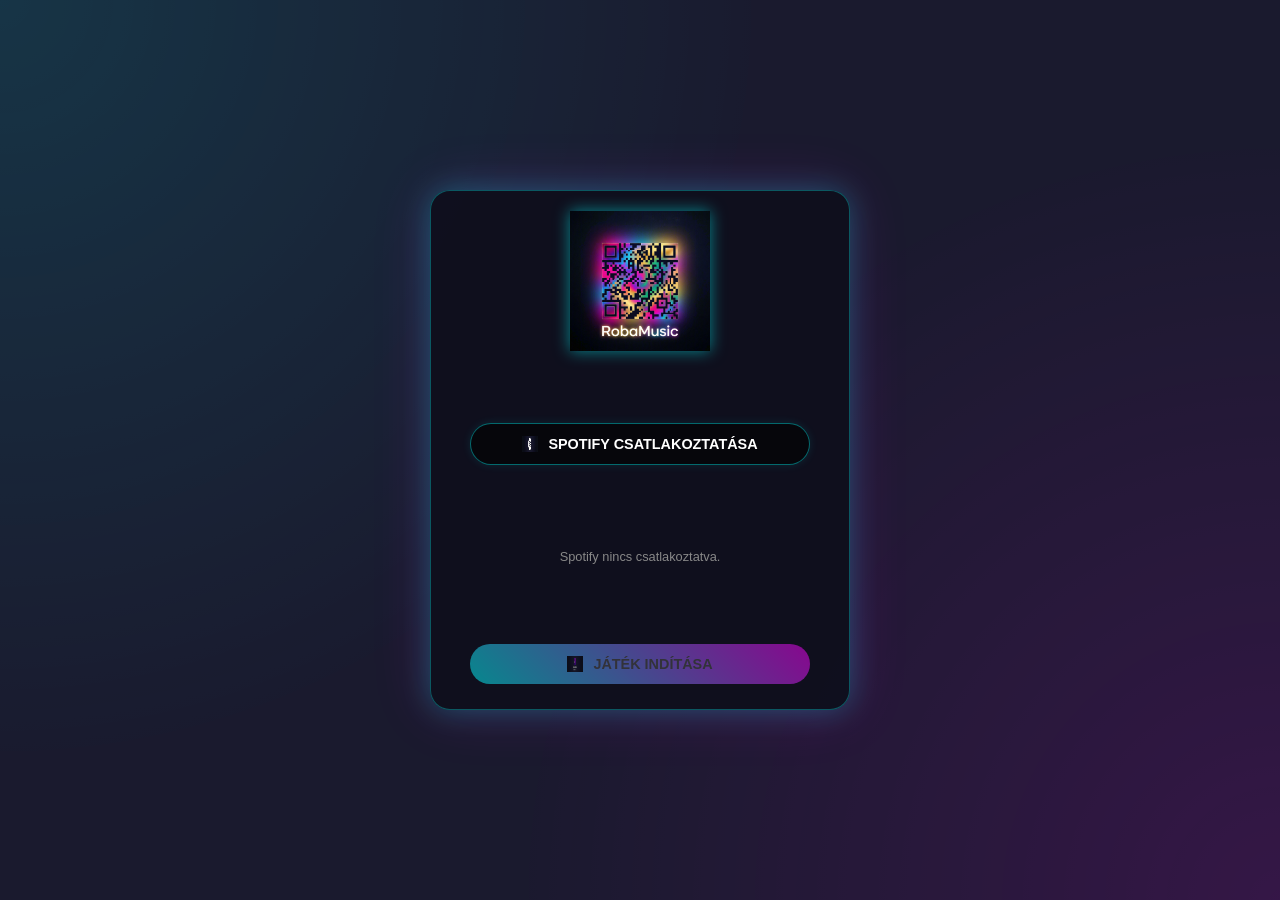
<file: index.html>
<!DOCTYPE html>
<html lang="hu">
<head>
    <meta charset="UTF-8">
    <meta name="viewport" content="width=device-width, initial-scale=1.0">
    <title>RobaMusic</title>
    <!-- v=2.0 kényszeríti a stíluslap teljes frissítését a cache-ből -->
    <link rel="stylesheet" href="style.css?v=2.0">
    <link rel="icon" type="image/png" href="./assets/favicon.png">
</head>
<body>

     <div class="game-container" id="splashScreen">
        <div class="logo">
            <!-- Az inline style garantálja, hogy a kép soha nem nőhet 250px fölé -->
            <img src="./assets/roba_music_logo.png?v=2.0" alt="RobaMusic Logo" style="width: 250px; max-width: 80%; height: auto;">
        </div>
        <button class="spotify-connect-button" id="spotifyConnectBtn">
            <img src="./assets/spotify_icon.png" alt="Spotify Icon"> SPOTIFY CSATLAKOZTATÁSA
        </button>
        <p class="spotify-status" id="appStatus">Spotify nincs csatlakoztatva.</p>
        <button class="start-game-button" id="startGameBtn" disabled>
            <img src="./assets/play_icon.png" alt="Play Icon"> JÁTÉK INDÍTÁSA
        </button>
     </div>

     <!-- SETTINGS SCREEN (NOW ACTS AS MAIN MENU) -->
     <div class="game-container hidden" id="settingsScreen">
        <div class="logo">
            <img src="./assets/roba_music_logo.png?v=2.0" alt="RobaMusic Logo" style="width: 250px; max-width: 80%; height: auto;">
        </div>
        <h2 class="screen-title">Főmenü & Beállítások</h2>

         <div class="scrollable-content">
             <!-- Zenehallgatás időtartama -->
             <h3 class="setting-category">Zenehallgatás időtartama</h3>
             <button class="setting-option-button selected" data-setting="listeningTime" data-value="45">45 mp</button>
             <button class="setting-option-button" data-setting="listeningTime" data-value="90">90 mp</button>
             <button class="setting-option-button" data-setting="listeningTime" data-value="full">Teljes dal</button>

             <!-- Zenestílus kiválasztása -->
             <h3 class="setting-category">Zenestílus kiválasztása</h3>
             <button class="setting-option-button selected" data-setting="musicStyle" data-value="ALL">ÖSSZES KATEGÓRIA</button>
             <button class="setting-option-button" data-setting="musicStyle" data-value="POP">POP</button>
             <button class="setting-option-button" data-setting="musicStyle" data-value="NEW">BILLBOARD</button>
             <button class="setting-option-button" data-setting="musicStyle" data-value="ROCK">ROCK</button>
             
             <!-- Magyar Rock Kategóriák -->
             <button class="setting-option-button" data-setting="musicStyle" data-value="HU_ROCK_PRE_2000">MAGYAR ROCK (2000-IG)</button>
             <button class="setting-option-button" data-setting="musicStyle" data-value="HU_ROCK_POST_2000">MAGYAR ROCK (2001-TŐL)</button>
             <button class="setting-option-button" data-setting="musicStyle" data-value="INT_HARD_ROCK">NEMZETKÖZI HARD ROCK</button>
             
             <!-- Soundtrack és Musical kategóriák -->
             <button class="setting-option-button" data-setting="musicStyle" data-value="SOUNDTRACK_PRE_2000">SOUNDTRACK (2000-IG)</button>
             <button class="setting-option-button" data-setting="musicStyle" data-value="SOUNDTRACK_POST_2000">SOUNDTRACK (2000-TŐL)</button>
             <button class="setting-option-button" data-setting="musicStyle" data-value="LILI_LUCA_LENA">LILI-LUCA-LÉNA (2015-TŐL)</button>
             
             <button class="setting-option-button" data-setting="musicStyle" data-value="INT_POP_DISCO">NEMZETKÖZI POP-DISCO</button>
             <button class="setting-option-button" data-setting="musicStyle" data-value="HU_POP_DISCO_PRE_1990">MAGYAR POP-DISCO (1990-IG)</button>
             <button class="setting-option-button" data-setting="musicStyle" data-value="HU_TANCDALFESZTIVAL">TÁNCDALFESZTIVÁL</button>
             <button class="setting-option-button" data-setting="musicStyle" data-value="HU_MUSICAL">MAGYAR MUSICAL</button>
             <button class="setting-option-button" data-setting="musicStyle" data-value="INT_MUSICAL">NEMZETKÖZI MUSICAL</button>
             
             <button class="setting-option-button" data-setting="musicStyle" data-value="XMAS">KARÁCSONYI</button>
             <button class="setting-option-button" data-setting="musicStyle" data-value="AMB">AMBIENT</button>
             <button class="setting-option-button" data-setting="musicStyle" data-value="INS">INSTRUMENTÁLIS</button>
             <button class="setting-option-button" data-setting="musicStyle" data-value="KID">GYEREKDALOK</button>
         </div>

         <button class="start-game-button" id="startPhoneGameBtn">Játék kezdése</button>
         <button class="menu-button" id="resultsBtn" style="margin-top: 5px; width: 90%;">Eredmények megtekintése</button>
     </div>
     <!-- END SETTINGS SCREEN -->

     <!-- GAME SCREEN -->
     <div class="game-container hidden" id="gameScreen">
        <div class="logo">
            <img src="./assets/roba_music_logo.png?v=2.0" alt="RobaMusic Logo" style="width: 250px; max-width: 80%; height: auto;">
        </div>
                          
        <h2 class="screen-title">Találd ki a dalt!</h2>

        <!-- Play/Pause gombok az SDK-val való vezérléshez -->
        <button class="game-control-button" id="playMusicGameBtn">
            <img src="./assets/play_icon.png" alt="Play Icon"> Zene lejátszása
        </button>
        <button class="game-control-button" id="pauseMusicGameBtn" disabled>
            <img src="./assets/pause_icon.png" alt="Pause Icon"> Zene szüneteltetése
        </button>
                          
        <!-- Ez a placeholder div a lejátszó "eszköz" statuszát mutatja -->
        <div id="playerDeviceStatus" class="player-device-status">Spotify lejátszó betöltése...</div>
        <p class="spotify-note" id="playbackStatusMessage">Kattintson a lejátszás gombra a zene indításához.</p>
         
        <!-- Játék vezérlők -->
        <div class="game-controls">
            <label for="remainingTimeSlider" class="year-label">Hallgatási idő:</label>
            <input type="range" id="remainingTimeSlider" min="0" max="100" value="100" disabled>
            <p id="timeRemainingText">00:45</p>

             <button class="action-button" id="stopMusicBtn">Zene leállítása és válasz</button>
        </div>

        <!-- Helyes válasz és önbevallás panel (kezdetben rejtett) -->
        <div class="answer-reveal-panel hidden" id="answerRevealPanel">
            <h3>Helyes megfejtés:</h3>
            <p>Előadó: <span class="revealed-value" id="revealedArtistText"></span></p>
            <p>Dal címe: <span class="revealed-value" id="revealedTitleText"></span></p>
            <p>Megjelenési év: <span class="revealed-value" id="revealedYearText"></span></p>

             <h3>Kérjük, értékeld a tipped!</h3>
            <div class="self-assessment-group">
                <label>
                    <input type="checkbox" id="hitTitle"> Eltaláltam a dal címét (1 pont)
                </label>
                <label>
                    <input type="checkbox" id="hitArtist"> Eltaláltam az előadót (1 pont)
                </label>
                <label>
                    <input type="checkbox" id="hitYear"> Eltaláltam a megjelenési évet (1 pont)
                </label>
            </div>
            <button class="action-button" id="recordScoreAndNextBtn">Pontszám rögzítése és következő dal</button>
            <button class="back-to-main-menu-button" id="recordScoreAndFinishBtn">Pontszám rögzítése és Játék vége</button>
        </div>
                  
        <button class="back-to-main-menu-button" id="backToMainMenuFromGame">Vissza a Beállításokhoz</button>
     </div>
     <!-- END GAME SCREEN -->

     <!-- RESULTS SCREEN -->
     <div class="game-container hidden" id="resultsScreen">
        <div class="logo">
            <img src="./assets/roba_music_logo.png?v=2.0" alt="RobaMusic Logo" style="width: 250px; max-width: 80%; height: auto;">
        </div>
        <h2 class="screen-title results-congrats">Gratulálunk!!!</h2>

         <div class="results-display">
            <h3 class="results-label">Eredmények</h3>
            <p class="current-score" id="currentScore">0</p>
            <p class="best-score-label">Legjobb eredmény</p>
            <p class="best-score" id="bestScore">0</p>
         </div>

         <button class="back-to-main-menu-button" id="backToMainMenuFromResults">Vissza a Beállításokhoz</button>
     </div>
     <!-- END RESULTS SCREEN -->

     <script src="script.js?v=1.8"></script>
     <script src="https://sdk.scdn.co/spotify-player.js"></script>

</body>
</html>
</file>
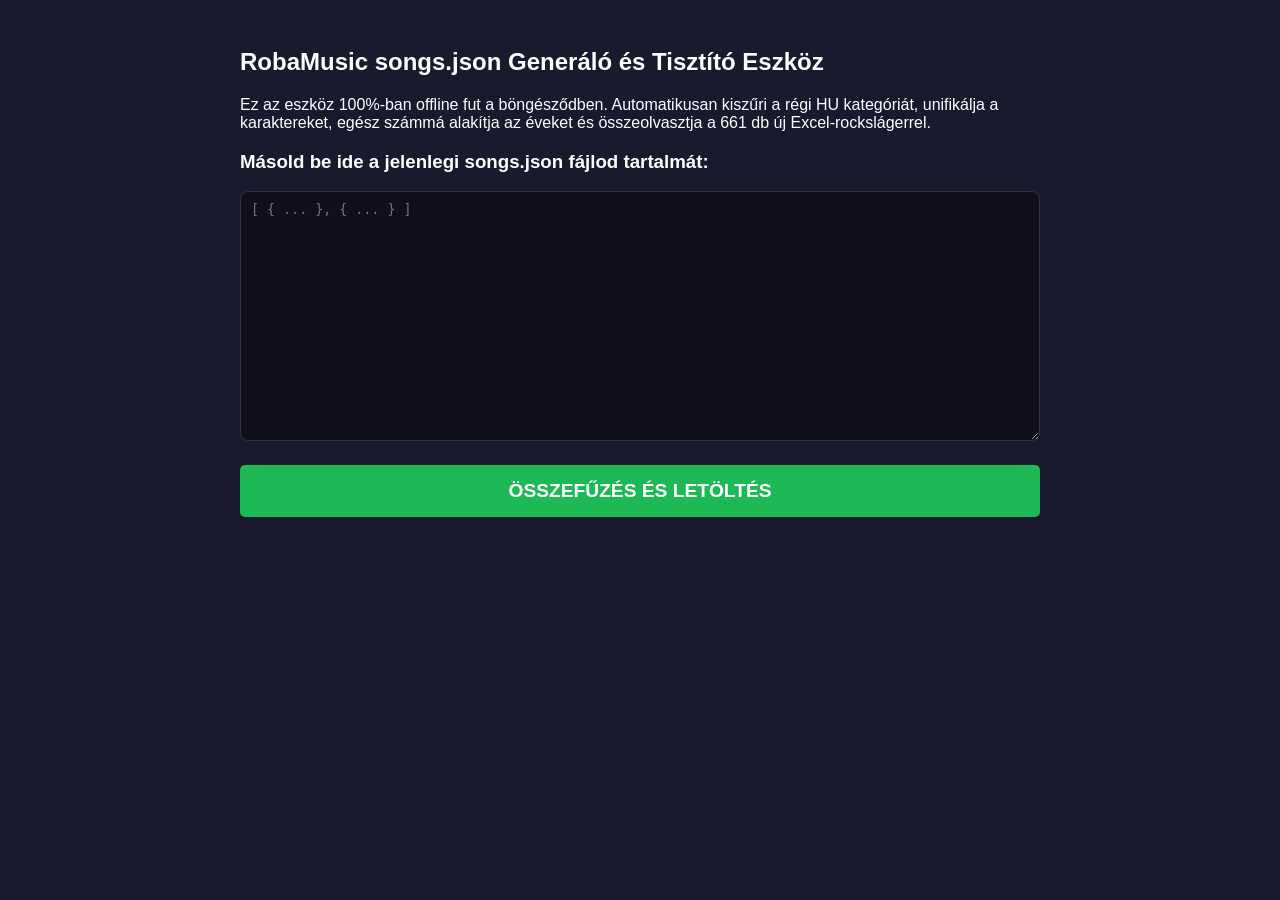
<file: merger.html>
<!DOCTYPE html>
<html lang="hu">
<head>
    <meta charset="UTF-8">
    <title>RobaMusic Adatbázis Összefűző</title>
    <style>
        body { font-family: sans-serif; background: #1a1a2e; color: #fff; padding: 20px; text-align: center; }
        .container { max-width: 800px; margin: 0 auto; text-align: left; }
        textarea { width: 100%; height: 250px; background: #0f0f1d; color: #00ff66; border: 1px solid #333; font-family: monospace; border-radius: 8px; padding: 10px; box-sizing: border-box; }
        button { background: #1DB954; color: white; padding: 15px 30px; border: none; border-radius: 5px; font-weight: bold; cursor: pointer; font-size: 1.2em; margin: 20px auto; display: block; width: 100%; }
        button:hover { background: #1ed760; }
        .status { padding: 10px; border-radius: 5px; background: #222; margin-top: 15px; font-weight: bold; color: #00ff66; text-align: center; }
    </style>
</head>
<body>
    <div class="container">
        <h2>RobaMusic songs.json Generáló és Tisztító Eszköz</h2>
        <p>Ez az eszköz 100%-ban offline fut a böngésződben. Automatikusan kiszűri a régi HU kategóriát, unifikálja a karaktereket, egész számmá alakítja az éveket és összeolvasztja a 661 db új Excel-rockslágerrel.</p>
        
        <div class="box">
            <h3>Másold be ide a jelenlegi songs.json fájlod tartalmát:</h3>
            <textarea id="currentJson" placeholder="[ { ... }, { ... } ]"></textarea>
        </div>
        
        <button onclick="mergeData()">ÖSSZEFŰZÉS ÉS LETÖLTÉS</button>
        <div id="statusBox" class="status" style="display:none;"></div>
    </div>

    <script>
        // BEÁGYAZOTT EXCEL ADATOK MINIFIKÁLVA (661 DAL)
        const mr2000ig = [
          ["Piramis","Szállj fel magasra",1977,"4y69R7TzC6Y0kS0pWfAenW","klasszikus; ballada; legendás"],
          ["P. Mobil","Kétforintos dal",1980,"3K8y6X9t7r4WvXz8FzFzFz","hard rock; himnusz; gitár"],
          ["Pokolgép","Pokoli színjáték",1987,"5z3GfWqR4Oq9gE9NdfvS3g","heavy metal; klasszikus; zúzós"],
          ["Ossian","Acélszív",1988,"2x9Yt7r4WvXz8FzFzFzFzF","heavy metal; himnusz; dallamos"],
          ["Akela","Farkastörvények",1993,"6T8y6X9t7r4WvXz8FzFzFz","thrash metal; agresszív; kultikus"],
          ["Dinamit","Tinédzser dal",1980,"1y69R7TzC6Y0kS0pWfAenW","hard rock; retro; klasszikus"],
          ["Edda Művek","A kör",1985,"3z3GfWqR4Oq9gE9NdfvS3g","rock; sláger; himnusz"],
          ["Lord","Vándor",1988,"4x9Yt7r4WvXz8FzFzFzFzF","hard rock; dallamos; ballada"],
          ["Beatrice","Nyolc óra munka",1991,"7T8y6X9t7r4WvXz8FzFzFz","punk rock; bulis; klasszikus"],
          ["Moby Dick","Keresztes vitéz",1990,"2K8y6X9t7r4WvXz8FzFzFz","thrash metal; riff; zúzós"],
          ["Sing Sing","Halál a májra",1990,"3y69R7TzC6Y0kS0pWfAenW","hard rock; bulis; himnusz"],
          ["Omen","Pokoli évek",1991,"4z3GfWqR4Oq9gE9NdfvS3g","heavy metal; sötét; klasszikus"],
          ["P. Box","A zöld, a bíbor és a fekete",1982,"5x9Yt7r4WvXz8FzFzFzFzF","hard rock; ballada; kultikus"],
          ["Hobo Blues Band","Kőbánya blues",1980,"8T8y6X9t7r4WvXz8FzFzFz","blues rock; klasszikus; szövegcentrikus"],
          ["Korál","Homok a szélben",1981,"3K8y6X9t7r4WvXz8FzFzFz","dallamos rock; ballada; billentyűsök"],
          ["Edda Művek","Kölyköd voltam",1980,"5vD3OqXGzYvXz8FzFzFzFF","klasszikus; rock; generációs"],
          ["Piramis","Kóbor angyal",1978,"1y69R7TzC6Y0kS0pWfAenW","hard rock; klasszikus; dögös"],
          ["P. Mobil","Menj tovább",1979,"3K8y6X9t7r4WvXz8FzFzFz","hard rock; pörgős; klasszikus"],
          ["Pokolgép","Gép-induló",1986,"2x9Yt7r4WvXz8FzFzFzFzF","heavy metal; himnusz; zúzós"],
          ["Ossian","Söpredék",1989,"6T8y6X9t7r4WvXz8FzFzFz","heavy metal; lázadó; gyors"],
          ["Karthago","Requiem",1981,"4y69R7TzC6Y0kS0pWfAenW","klasszikus; ballada; legendás"],
          ["Bikini","Közeli helyeken",1989,"3z3GfWqR4Oq9gE9NdfvS3g","rock; sláger; elgondolkodtató"],
          ["Lord","Itthon vagyok",1989,"4x9Yt7r4WvXz8FzFzFzFzF","hard rock; hazaszeretet; dallamos"],
          ["Beatrice","Azok a boldog szép napok",1988,"7T8y6X9t7r4WvXz8FzFzFz","punk rock; nosztalgikus; bulis"],
          ["Akela","Meg kő dögleni",1992,"2K8y6X9t7r4WvXz8FzFzFz","thrash metal; agresszív; nyers"],
          ["Sing Sing","Valami más",1991,"3y69R7TzC6Y0kS0pWfAenW","hard rock; bulis; pörgős"],
          ["Moby Dick","Ugass kutya!",1990,"4z3GfWqR4Oq9gE9NdfvS3g","thrash metal; politikai; zúzós"],
          ["Omen","Vámpír vágy",1991,"5x9Yt7r4WvXz8FzFzFzFzF","heavy metal; sötét; riff"],
          ["Dinamit","Neked adnám a világot",1980,"8T8y6X9t7r4WvXz8FzFzFz","hard rock; ballada; dallamos"],
          ["P. Box","Vágtass velem",1981,"3K8y6X9t7r4WvXz8FzFzFz","hard rock; pörgős; klasszikus"],
          ["Korál","Maradj velem",1980,"5GvD3OqXGzYvXz8FzFzFzF","rock; ballada; billentyűsök"],
          ["Hobo Blues Band","3:20-as blues",1980,"2t9Yt7r4WvXz8FzFzFzFzF","blues rock; klasszikus; utazás"],
          ["Edda Művek","Elhagyom a várost",1980,"6y69R7TzC6Y0kS0pWfAenW","klasszikus; rock; ikonikus"],
          ["Piramis","Ajándék",1978,"1z3GfWqR4Oq9gE9NdfvS3g","hard rock; lírai; ballada"],
          ["P. Mobil","Miskolc",1980,"4T8y6X9t7r4WvXz8FzFzFz","hard rock; himnusz; lokálpatrióta"],
          ["Pokolgép","Mindhalálig rock and roll",1986,"3vD3OqXGzYvXz8FzFzFzFF","heavy metal; himnusz; pörgős"],
          ["Ossian","Ítéletnap",1991,"5x9Yt7r4WvXz8FzFzFzFzF","heavy metal; sötét; zúzós"],
          ["Bikini","Mielőtt elmegyek",1983,"7y69R7TzC6Y0kS0pWfAenW","rock; új hullám; klasszikus"],
          ["Karthago","Apáink útján",1981,"2z3GfWqR4Oq9gE9NdfvS3g","hard rock; dallamos; generációs"],
          ["Lord","Szóljon a rock",1985,"3T8y6X9t7r4WvXz8FzFzFz","hard rock; himnusz; pörgős"],
          ["Beatrice","Jerikó",1979,"4x9Yt7r4WvXz8FzFzFzFzF","punk rock; lázadó; kultikus"],
          ["Akela","A fenevad",1993,"5T8y6X9t7r4WvXz8FzFzFz","thrash metal; agresszív; farkas"],
          ["Sing Sing","Nehéz lehet hősnek lenni",1993,"6x9Yt7r4WvXz8FzFzFzFzF","hard rock; dallamos; ballada"],
          ["Moby Dick","Gazember",1991,"7z3GfWqR4Oq9gE9NdfvS3g","thrash metal; gyors; lázadó"],
          ["Omen","Fagyott világ",1993,"8y69R7TzC6Y0kS0pWfAenW","heavy metal; elgondolkodtató; ballada"],
          ["Dinamit","Mi ez a hang?",1979,"769998f8A0zWvXz8FzFzFz","hard rock; dögös; riff"],
          ["P. Box","Halál katonája",1983,"2GvD3OqXGzYvXz8FzFzFzF","hard rock; heavy metal; sötét"],
          ["Korál","Amit nem mondhattam el",1980,"3t9Yt7r4WvXz8FzFzFzFzF","rock; ballada; érzelmes"],
          ["Hobo Blues Band","Mesél az erdő",1984,"5Y798p9C2Hk06P1e6K6X35","blues rock; szatirikus; szövegcentrikus"],
          ["Republic","Repül a bálna",1990,"64b7C071f0gT6fWqR4Oq9g","folk rock; bulis; sláger"],
          ["Sex Action","Ahová lépsz",1990,"49998f8A0zWvXz8FzFzFzF","dirty rock; dögös; lázadó"],
          ["Sziámi","Apokalipszis",1989,"2T8y6X9t7r4WvXz8FzFzFz","underground; alter rock; sötét"],
          ["Aurora","Előre kurvák, gengszterek",1992,"6vD3OqXGzYvXz8FzFzFzFF","punk rock; gyors; politikai"],
          ["V'Moto-Rock","Várj, míg felkel majd a nap",1982,"60rGfWqR4Oq9gE9NdfvS3g","dallamos rock; ballada; klasszikus"],
          ["Tunyogi Rock Band","A tegnap itt hagyott",1997,"08gT6fWqR4Oq9gE9NdfvS3g","hard rock; ballada; érzelmes"],
          ["Omega","Gyöngyhajú lány",1969,"2S01f0gT6fWqR4Oq9gE9Nd","progresszív; klasszikus; világhírű"],
          ["Locomotiv GT","Ezüst nyár",1972,"3K8y6X9t7r4WvXz8FzFzFz","klasszikus rock; billentyűsök; pörgős"],
          ["East","Szélvihar",1981,"4y69R7TzC6Y0kS0pWfAenW","progresszív rock; gitár; dallamos"],
          ["Prognózis","Tele van a város szerelemmel",1984,"1z3GfWqR4Oq9gE9NdfvS3g","new wave; rock; sláger"],
          ["Varga Miklós","Európa",1984,"5vD3OqXGzYvXz8FzFzFzFF","himnusz; drámai; klasszikus"],
          ["Beatrice","Nagyvárosi farkas",1981,"6T8y6X9t7r4WvXz8FzFzFz","punk rock; lázadó; kultikus"],
          ["Pokolgép","A jel",1986,"2x9Yt7r4WvXz8FzFzFzFzF","heavy metal; pörgős; riff"],
          ["Ossian","A magam útját járom",1990,"7y69R7TzC6Y0kS0pWfAenW","heavy metal; dallamos; himnusz"],
          ["P. Mobil","Utolsó cigaretta",1984,"3vD3OqXGzYvXz8FzFzFzFF","hard rock; dögös; gitár"],
          ["Piramis","Ha volna két életem",1979,"4x9Yt7r4WvXz8FzFzFzFzF","hard rock; lírai; ballada"],
          ["Edda Művek","Ünnep",1985,"5T8y6X9t7r4WvXz8FzFzFz","rock; ballada; érzelmes"],
          ["Bikini","Lusta nap",1987,"6x9Yt7r4WvXz8FzFzFzFzF","rock; bulis; klasszikus"],
          ["Lord","Egyedül",1989,"7z3GfWqR4Oq9gE9NdfvS3g","hard rock; dallamos; ballada"],
          ["Karthago","Lépd át a múltat",1981,"8y69R7TzC6Y0kS0pWfAenW","hard rock; dallamos; pörgős"],
          ["Omen","Kurva vagy angyal",1992,"769998f8A0zWvXz8FzFzFz","heavy metal; dögös; riff"],
          ["Moby Dick","Körhinta",1992,"2GvD3OqXGzYvXz8FzFzFzF","thrash metal; elgondolkodtató; sötét"],
          ["Akela","Döntsd el",1994,"3t9Yt7r4WvXz8FzFzFzFzF","thrash metal; agresszív; gyors"],
          ["Sing Sing","Sírni csak a győztesnek szabad",1991,"5Y798p9C2Hk06P1e6K6X35","hard rock; ballada; himnusz"],
          ["Sex Action","Szex action",1990,"64b7C071f0gT6fWqR4Oq9g","dirty rock; dögös; bulis"],
          ["Aurora","Viszlát!",1989,"49998f8A0zWvXz8FzFzFzF","punk rock; pörgős; klasszikus"],
          ["P. Box","Soha nem elég",1983,"2T8y6X9t7r4WvXz8FzFzFz","hard rock; heavy metal; pörgős"],
          ["Korál","Hazafelé",1975,"6vD3OqXGzYvXz8FzFzFzFF","dallamos rock; ballada; akusztikus"],
          ["Hobo Blues Band","Ki vagyok én?",1981,"60rGfWqR4Oq9gE9NdfvS3g","blues rock; elgondolkodtató; dögös"],
          ["Dinamit","Kulcs",1981,"08gT6fWqR4Oq9gE9NdfvS3g","hard rock; pörgős; gitár"],
          ["Sámán","Sámán",1989,"1y69R7TzC6Y0kS0pWfAenW","heavy metal; kultikus; sötét"],
          ["Stress","Megszállott",1991,"3K8y6X9t7r4WvXz8FzFzFz","heavy metal; retro; pörgős"],
          ["Pokolgép","Éjféli királynő",1989,"2x9Yt7r4WvXz8FzFzFzFzF","heavy metal; dallamos; ballada"],
          ["Ossian","Éjféli lány",1990,"6T8y6X9t7r4WvXz8FzFzFz","heavy metal; lírai; ballada"],
          ["P. Mobil","Rocktóber",1984,"4y69R7TzC6Y0kS0pWfAenW","hard rock; himnusz; pörgős"],
          ["Piramis","Becsület",1977,"3z3GfWqR4Oq9gE9NdfvS3g","hard rock; klasszikus; dögös"],
          ["Edda Művek","Éjjel érkezem",1986,"4x9Yt7r4WvXz8FzFzFzFzF","rock; dallamos; ballada"],
          ["Bikini","Adj helyet magad mellett",1987,"7T8y6X9t7r4WvXz8FzFzFz","rock; klasszikus; sláger"],
          ["Lord","Kisfiú",1985,"2K8y6X9t7r4WvXz8FzFzFz","hard rock; érzelmes; ballada"],
          ["Karthago","Keleti éj",1983,"3y69R7TzC6Y0kS0pWfAenW","hard rock; dallamos; atmoszférikus"],
          ["Omen","Könnyű szívvel",1991,"4z3GfWqR4Oq9gE9NdfvS3g","heavy metal; ballada; érzelmes"],
          ["Moby Dick","Ilyen ez a század",1994,"5x9Yt7r4WvXz8FzFzFzFzF","thrash metal; dühös; zúzós"],
          ["Sing Sing","Bűn az élet",1994,"8T8y6X9t7r4WvXz8FzFzFz","hard rock; dögös; pörgős"],
          ["Sex Action","Jöhet bármi",1991,"3K8y6X9t7r4WvXz8FzFzFz","dirty rock; dögös; ballada"],
          ["Aurora","Kifutó",1992,"5GvD3OqXGzYvXz8FzFzFzF","punk rock; pörgős; dallamos"],
          ["Omega","Ezüst eső",1978,"2t9Yt7r4WvXz8FzFzFzFzF","progresszív; klasszikus; atmoszférikus"],
          ["Edda Művek","Tetovált lány",1980,"2vD3OqXGzYvXz8FzFzFzFF","klasszikus; rock; érzelmes"],
          ["Locomotiv GT","Ringasd el magad",1973,"1y69R7TzC6Y0kS0pWfAenW","klasszikus rock; billentyűsök; bulis"],
          ["Omega","Tízezer lépés",1969,"3K8y6X9t7r4WvXz8FzFzFz","progresszív; klasszikus; gitár"],
          ["Skorpió","Így szólt hozzám a dédnapám",1974,"2x9Yt7r4WvXz8FzFzFzFzF","hard rock; klasszikus; pörgős"],
          ["P. Mobil","Örökmozgó lettem",1981,"6T8y6X9t7r4WvXz8FzFzFz","hard rock; pörgős; himnusz"],
          ["Pokolgép","A háború gyermeke",1986,"4y69R7TzC6Y0kS0pWfAenW","heavy metal; drámai; klasszikus"],
          ["Ossian","A rock katonái",1990,"3z3GfWqR4Oq9gE9NdfvS3g","heavy metal; himnusz; pörgős"],
          ["Piramis","Mondd, miért?",1977,"4x9Yt7r4WvXz8FzFzFzFzF","hard rock; ballada; lírai"],
          ["Lord","Házam az éjszaka",1990,"7T8y6X9t7r4WvXz8FzFzFz","hard rock; dallamos; dögös"],
          ["Karthago","Senki lánya",1981,"2K8y6X9t7r4WvXz8FzFzFz","hard rock; pörgős; klasszikus"],
          ["Bikini","Fagyi",1987,"3y69R7TzC6Y0kS0pWfAenW","rock; sláger; bulis"],
          ["Beatrice","Minek él az olyan",1991,"4z3GfWqR4Oq9gE9NdfvS3g","punk rock; szatirikus; pörgős"],
          ["Hobo Blues Band","Kopaszkutya",1981,"5x9Yt7r4WvXz8FzFzFzFzF","blues rock; kultikus; filmzene"],
          ["Moby Dick","Prometheus",1990,"8T8y6X9t7r4WvXz8FzFzFz","thrash metal; riff; zúzós"],
          ["Akela","Karcolatok",1993,"3K8y6X9t7r4WvXz8FzFzFz","thrash metal; dühös; nyers"],
          ["Omen","Padlón vagyok",1992,"5GvD3OqXGzYvXz8FzFzFzF","heavy metal; pörgős; dögös"],
          ["Sing Sing","Életfogytig Rock 'n' Roll",1990,"2t9Yt7r4WvXz8FzFzFzFzF","hard rock; bulis; himnusz"],
          ["Dinamit","Dinamit a vérem",1980,"6y69R7TzC6Y0kS0pWfAenW","hard rock; klasszikus; pörgős"],
          ["Korál","Kevés voltam neked",1982,"1z3GfWqR4Oq9gE9NdfvS3g","rock; ballada; érzelmes"],
          ["P. Box","Fantom leány",1982,"4T8y6X9t7r4WvXz8FzFzFz","hard rock; misztikus; riff"],
          ["Omega","Léna",1979,"3vD3OqXGzYvXz8FzFzFzFF","progresszív; klasszikus; oroszos"],
          ["Locomotiv GT","Neked írom a dalt",1975,"5x9Yt7r4WvXz8FzFzFzFzF","klasszikus rock; érzelmes; zongora"],
          ["Edda Művek","Gyere őrült",1986,"7y69R7TzC6Y0kS0pWfAenW","rock; pörgős; sláger"],
          ["Pokolgép","Itt és most",1990,"2z3GfWqR4Oq9gE9NdfvS3g","heavy metal; dallamos; himnusz"],
          ["Ossian","Szenvedély",1992,"3T8y6X9t7r4WvXz8FzFzFz","heavy metal; pörgős; dögös"],
          ["Black-Out","Spirál",1997,"4x9Yt7r4WvXz8FzFzFzFzF","grunge; alternatív rock; sötét"],
          ["Nevergreen","Ámok",1999,"5T8y6X9t7r4WvXz8FzFzFz","gothic metal; sötét; billentyűsök"],
          ["Bikini","Ki visz haza",1990,"6x9Yt7r4WvXz8FzFzFzFzF","rock; ballada; elgondolkodtató"],
          ["Ektomorf","Hangok",1996,"7z3GfWqR4Oq9gE9NdfvS3g","groove metal; hardcore; dühös"],
          ["Sex Action","Vörös selyem",1992,"8y69R7TzC6Y0kS0pWfAenW","dirty rock; dögös; lassú"],
          ["Aurora","Múlóban az élet",1989,"769998f8A0zWvXz8FzFzFz","punk rock; dallamos; klasszikus"],
          ["Beatrice","Az utálat tízparancsolata",1991,"2GvD3OqXGzYvXz8FzFzFzF","punk rock; agresszív; politikai"],
          ["Tunyogi Rock Band","Szárnyakon szálló",1998,"3t9Yt7r4WvXz8FzFzFzFzF","hard rock; dallamos; felemelő"],
          ["Skorpió","Miért kell elfelednem",1976,"5Y798p9C2Hk06P1e6K6X35","hard rock; ballada; klasszikus"],
          ["East","Játékok",1981,"64b7C071f0gT6fWqR4Oq9g","progresszív rock; szintetizátor"],
          ["P. Mobil","Simli show",1984,"49998f8A0zWvXz8FzFzFzF","hard rock; dögös; humoros"],
          ["Piramis","Cseresznye",1979,"2T8y6X9t7r4WvXz8FzFzFz","hard rock; pörgős; dögös"],
          ["Omen","Szelíden",1992,"6vD3OqXGzYvXz8FzFzFzFF","heavy metal; lírai; ballada"],
          ["Moby Dick","Gumiszoba",1992,"60rGfWqR4Oq9gE9NdfvS3g","thrash metal; gyors; elmebaj"],
          ["Akela","Mennyből az angyal",1992,"08gT6fWqR4Oq9gE9NdfvS3g","thrash metal; agresszív; karácsonyi"],
          ["Omega","Nem tudom a neved",1975,"1vD3OqXGzYvXz8FzFzFzFF","progresszív; hard rock; klasszikus"],
          ["Locomotiv GT","Ő még csak most tizennégy",1973,"2K8y6X9t7r4WvXz8FzFzFz","klasszikus rock; gitár; sláger"],
          ["Skorpió","A folyóparton ülve",1974,"3y69R7TzC6Y0kS0pWfAenW","hard rock; klasszikus; pörgős"],
          ["Edda Művek","Lelkünkből",1981,"4z3GfWqR4Oq9gE9NdfvS3g","rock; ballada; megemlékezés"],
          ["Piramis","Gyere közelebb",1977,"5x9Yt7r4WvXz8FzFzFzFzF","hard rock; dögös; pörgős"],
          ["P. Mobil","Asszonyt akarok",1981,"8T8y6X9t7r4WvXz8FzFzFz","hard rock; dögös; pörgős"],
          ["Pokolgép","Vallomás",1988,"3K8y6X9t7r4WvXz8FzFzFz","heavy metal; ballada; dallamos"],
          ["Ossian","Ha te ott lennél",1990,"5GvD3OqXGzYvXz8FzFzFzF","heavy metal; ballada; érzelmes"],
          ["Lord","Megváltás nélkül",1990,"2t9Yt7r4WvXz8FzFzFzFzF","hard rock; dallamos; pörgős"],
          ["Karthago","Barátok nélkül",1981,"6y69R7TzC6Y0kS0pWfAenW","hard rock; elgondolkodtató; dallamos"],
          ["Bikini","Veri az élet",1993,"1z3GfWqR4Oq9gE9NdfvS3g","rock; szatirikus; pörgős"],
          ["Beatrice","XX. század",1991,"4T8y6X9t7r4WvXz8FzFzFz","punk rock; szatirikus; politikai"],
          ["Hobo Blues Band","Moszkva tér blues",1981,"3vD3OqXGzYvXz8FzFzFzFF","blues rock; nosztalgikus; klasszikus"],
          ["Moby Dick","Beteg a világ",1992,"5x9Yt7r4WvXz8FzFzFzFzF","thrash metal; agresszív; sötét"],
          ["Akela","Kóbor farkas",1994,"7y69R7TzC6Y0kS0pWfAenW","thrash metal; ballada; kultikus"],
          ["Omen","Anarchia",1991,"2z3GfWqR4Oq9gE9NdfvS3g","heavy metal; gyors; lázadó"],
          ["Sing Sing","Csajok, sör és Rock 'n' Roll",1990,"3T8y6X9t7r4WvXz8FzFzFz","hard rock; bulis; pörgős"],
          ["Dinamit","Igazság",1980,"4x9Yt7r4WvXz8FzFzFzFzF","hard rock; klasszikus; lendületes"],
          ["Korál","Tékozló fiú",1980,"5T8y6X9t7r4WvXz8FzFzFz","dallamos rock; drámai; klasszikus"],
          ["P. Box","Éjféli szekér",1983,"6x9Yt7r4WvXz8FzFzFzFzF","hard rock; atmoszférikus; klasszikus"],
          ["VHK","Alámerülés",1992,"7z3GfWqR4Oq9gE9NdfvS3g","pszichedelikus; sámán punk; rituális"],
          ["Griff","Ezer év",1989,"8y69R7TzC6Y0kS0pWfAenW","hard rock; heavy metal; dallamos"],
          ["Rotor","Metálháború",1991,"769998f8A0zWvXz8FzFzFz","heavy metal; underground; zúzós"],
          ["Classica","Magasba tartott kézzel",1989,"2GvD3OqXGzYvXz8FzFzFzF","neoklasszikus metal; dallamos; gitár"],
          ["Sex Action","Bunkó vagyok",1990,"3t9Yt7r4WvXz8FzFzFzFzF","dirty rock; dögös; humoros"],
          ["Aurora","Robin Hood",1992,"5Y798p9C2Hk06P1e6K6X35","punk rock; gyors; sláger"],
          ["Black-Out","Gyerek",1995,"64b7C071f0gT6fWqR4Oq9g","grunge; alternatív rock; mély"],
          ["Nevergreen","Requiem",1994,"49998f8A0zWvXz8FzFzFzF","gothic metal; drámai; sötét"],
          ["Ektomorf","Testvérháború",1998,"2T8y6X9t7r4WvXz8FzFzFz","groove metal; dühös; kemény"],
          ["Warpigs","Monte Carlo",1999,"6vD3OqXGzYvXz8FzFzFzFF","grunge; alternatív rock; pörgős"],
          ["FreshFabrik","Tape",1997,"60rGfWqR4Oq9gE9NdfvS3g","nu-metal; indusztriális; pörgős"],
          ["Mood","The Golden Road of Sloth",1997,"08gT6fWqR4Oq9gE9NdfvS3g","doom metal; stoner; sötét"],
          ["Pokolgép","Hol van a szó",1990,"1y69R7TzC6Y0kS0pWfAenW","heavy metal; ballada; ikonikus"],
          ["Ossian","Magányos angyal",1992,"3K8y6X9t7r4WvXz8FzFzFz","heavy metal; ballada; érzelmes"],
          ["P. Mobil","Babolcsai néni",1994,"2x9Yt7r4WvXz8FzFzFzFzF","hard rock; humoros; pörgős"],
          ["Edda Művek","Fohász",1986,"6T8y6X9t7r4WvXz8FzFzFz","rock; mély; lírai"],
          ["Piramis","Csak néhány jó szó",1978,"4y69R7TzC6Y0kS0pWfAenW","hard rock; lírai; ballada"],
          ["Lord","Ha tudnám",1990,"3z3GfWqR4Oq9gE9NdfvS3g","hard rock; ballada; dallamos"],
          ["Karthago","Áruló",1981,"4x9Yt7r4WvXz8FzFzFzFzF","hard rock; dinamikus; klasszikus"],
          ["Bikini","Nehéz a dolga",1987,"7T8y6X9t7r4WvXz8FzFzFz","rock; sláger; pörgős"],
          ["P. Mobil","Varjúdal",1984,"2S01f0gT6fWqR4Oq9gE9Nd","hard rock; kultikus; sötét"],
          ["Edda Művek","Szellemvilág",1990,"3K8y6X9t7r4WvXz8FzFzFz","rock; pörgős; misztikus"],
          ["Pokolgép","Mennyit érsz?",1987,"4y69R7TzC6Y0kS0pWfAenW","heavy metal; lázadó; dühös"],
          ["Ossian","Fekete ünnep",1990,"1z3GfWqR4Oq9gE9NdfvS3g","heavy metal; sötét; lassú"],
          ["Piramis","Nincs egyszerűbb dolog",1978,"5vD3OqXGzYvXz8FzFzFzFF","hard rock; ballada; lírai"],
          ["Lord","Virágszirmok",1989,"6T8y6X9t7r4WvXz8FzFzFz","hard rock; dallamos; ballada"],
          ["Karthago","Lék a hajón",1981,"2x9Yt7r4WvXz8FzFzFzFzF","hard rock; dallamos; sláger"],
          ["Bikini","Minden úgy történt",1987,"7y69R7TzC6Y0kS0pWfAenW","rock; nosztalgikus; klasszikus"],
          ["Beatrice","Sánta kutya",1988,"3vD3OqXGzYvXz8FzFzFzFF","punk rock; szatirikus; lázadó"],
          ["Hobo Blues Band","Hey Joe",1980,"4x9Yt7r4WvXz8FzFzFzFzF","blues rock; feldolgozás; klasszikus"],
          ["Moby Dick","A III. világháború előtt",1990,"5T8y6X9t7r4WvXz8FzFzFz","thrash metal; zúzós; sötét"],
          ["Akela","Rockernek születtem",1994,"6x9Yt7r4WvXz8FzFzFzFzF","thrash metal; himnusz; lázadó"],
          ["Omen","Kihalt minden",1991,"7z3GfWqR4Oq9gE9NdfvS3g","heavy metal; drámai; ballada"],
          ["Sing Sing","Törvények nélkül",1991,"8y69R7TzC6Y0kS0pWfAenW","hard rock; pörgős; dögös"],
          ["Dinamit","Dzsungel",1981,"769998f8A0zWvXz8FzFzFz","hard rock; gyors; riff"],
          ["Korál","A kőfalak leomlanak",1981,"2GvD3OqXGzYvXz8FzFzFzF","dallamos rock; drámai; billentyűsök"],
          ["P. Box","A holnap gőzmozdonya",1982,"3t9Yt7r4WvXz8FzFzFzFzF","hard rock; pörgős; klasszikus"],
          ["Omega","Petróleumlámpa",1969,"5Y798p9C2Hk06P1e6K6X35","klasszikus rock; retro; vidám"],
          ["Locomotiv GT","A rádió",1977,"64b7C071f0gT6fWqR4Oq9g","klasszikus rock; sláger; billentyűsök"],
          ["Skorpió","Álljatok meg!",1974,"49998f8A0zWvXz8FzFzFzF","hard rock; pörgős; klasszikus"],
          ["Aurora","Gyártelep",1989,"2T8y6X9t7r4WvXz8FzFzFz","punk rock; gyors; kemény"],
          ["Sex Action","Szabadnak születtél",1994,"6vD3OqXGzYvXz8FzFzFzFF","dirty rock; ballada; elgondolkodtató"],
          ["Sámán","A láng",1989,"60rGfWqR4Oq9gE9NdfvS3g","heavy metal; dallamos; kultikus"],
          ["Nevergreen","Sírni az esőben",1999,"08gT6fWqR4Oq9gE9NdfvS3g","gothic metal; sötét; dallamos"],
          ["Pokolgép","Ítélet helyett",1987,"1y69R7TzC6Y0kS0pWfAenW","heavy metal; zúzós; klasszikus"]
        ];

        const mr2000_2026 = [
          ["Tankcsapda","Mennyország tourist",1999,"5GvD3OqXGzYvXz8FzFzFzF","modern rock; sláger; alternatív"],
          ["Tankcsapda","Adjon az ég",2003,"2t9Yt7r4WvXz8FzFzFzFzF","modern rock; pörgős; himnusz"],
          ["Road","Nem kell más",2008,"6y69R7TzC6Y0kS0pWfAenW","modern metal; zúzós; dallamos"],
          ["Depresszió","Nem akarok elszakadni",2006,"1z3GfWqR4Oq9gE9NdfvS3g","nu-metal; modern metal; pörgős"],
          ["AWS","Viszlát nyár",2018,"4T8y6X9t7r4WvXz8FzFzFz","post-hardcore; modern metal; eurovízió"],
          ["Ganxsta Zolee és a Kartel","Keleti oldal - Nyugati oldal",1997,"3vD3OqXGzYvXz8FzFzFzFF","rap metal; hardcore; kultikus"],
          ["Mudfield","Féreg",2018,"5x9Yt7r4WvXz8FzFzFzFzF","modern metal; sárvidék; dallamos"],
          ["Lazarvs","Valhalla",2020,"7y69R7TzC6Y0kS0pWfAenW","stoner metal; zúzós; angol nyelvű"],
          ["Thy Catafalque","Szarvas",2021,"2z3GfWqR4Oq9gE9NdfvS3g","avant-garde metal; atmoszférikus; progresszív"],
          ["Kies","Nem kell, hogy fájjon",2020,"3T8y6X9t7r4WvXz8FzFzFz","modern rock; pörgős; dallamos"],
          ["Down For Whatever","Ennyi volt",2020,"4x9Yt7r4WvXz8FzFzFzFzF","modern metal; elektronikus; pörgős"],
          ["Fatal Error","Külhoni",2019,"5T8y6X9t7r4WvXz8FzFzFz","modern rock; pörgős; energikus"],
          ["Leander Kills","Nyolcadik főbűn",2016,"6x9Yt7r4WvXz8FzFzFzFzF","modern metal; dallamos; zongora"],
          ["Ossian","A számvetés",2021,"7z3GfWqR4Oq9gE9NdfvS3g","heavy metal; dallamos; új éra"],
          ["Platon Karataev","Partért kiáltó",2022,"8y69R7TzC6Y0kS0pWfAenW","indie rock; atmoszférikus; akusztikus"],
          ["Tankcsapda","Fiúk ölébe lányok",2001,"1y69R7TzC6Y0kS0pWfAenW","modern rock; pörgős; sláger"],
          ["Road","Az te vagy",2013,"3K8y6X9t7r4WvXz8FzFzFz","modern metal; dallamos; sláger"],
          ["Depresszió","Lassú víz",2002,"2x9Yt7r4WvXz8FzFzFzFzF","nu-metal; pörgős; klasszikus"],
          ["Ganxsta Zolee és a Kartel","A való világ",2002,"6T8y6X9t7r4WvXz8FzFzFz","rap rock; dögös; szókimondó"],
          ["Ossian","Asszony feketében",2002,"4y69R7TzC6Y0kS0pWfAenW","heavy metal; lírai; új éra"],
          ["AWS","Lelket vennék",2016,"3z3GfWqR4Oq9gE9NdfvS3g","post-hardcore; modern metal; dallamos"],
          ["Leander Kills","Valami folyik",2016,"4x9Yt7r4WvXz8FzFzFzFzF","modern metal; zúzós; dallamos"],
          ["Mudfield","Napfénytenger",2019,"7T8y6X9t7r4WvXz8FzFzFz","modern rock; dallamos; sláger"],
          ["Lazarvs","Lazarus",2020,"2K8y6X9t7r4WvXz8FzFzFz","stoner metal; dühös; zúzós"],
          ["Thy Catafalque","Mezolit",2021,"3y69R7TzC6Y0kS0pWfAenW","avant-garde metal; kísérleti; sötét"],
          ["Fish!","Ne is figyelj rám",2013,"4z3GfWqR4Oq9gE9NdfvS3g","pop-punk; pörgős; bulis"],
          ["Kowalsky meg a Vega","Aszfalt és nemez",2003,"5x9Yt7r4WvXz8FzFzFzFzF","funk rock; dallamos; elgondolkodtató"],
          ["Superbutt","Bonfire",2003,"8T8y6X9t7r4WvXz8FzFzFz","modern metal; pörgős; angol nyelvű"],
          ["Blind Myself","Go Get a Life!",2005,"3K8y6X9t7r4WvXz8FzFzFz","hardcore metal; zúzós; kaotikus"],
          ["Alvin és a Mókusok","Sajnálom",2001,"5GvD3OqXGzYvXz8FzFzFzF","punk rock; dallamos; elgondolkodtató"],
          ["Tankcsapda","Ez az a ház",2001,"2t9Yt7r4WvXz8FzFzFzFzF","modern rock; lassú; sötét"],
          ["Road","Nem elég",2006,"6y69R7TzC6Y0kS0pWfAenW","modern rock; zúzós; pörgős"],
          ["Depresszió","Elmebeteg",2004,"1z3GfWqR4Oq9gE9NdfvS3g","nu-metal; agresszív; pörgős"],
          ["AWS","Sors rontó",2018,"4T8y6X9t7r4WvXz8FzFzFz","post-hardcore; dühös; energikus"],
          ["Leander Rising","Viharom, tavaszom",2012,"3vD3OqXGzYvXz8FzFzFzFF","modern metal; dallamos; zongora"],
          ["Nomád","Hotel Polgárdi",2014,"5x9Yt7r4WvXz8FzFzFzFzF","grunge rock; dallamos; dögös"],
          ["Nova Prospect","Fényhozó",2018,"7y69R7TzC6Y0kS0pWfAenW","modern metal; női ének; dallamos"],
          ["Tales of Evening","Lázadás",2012,"2z3GfWqR4Oq9gE9NdfvS3g","symphonic metal; női ének; dallamos"],
          ["Mobilmánia","Ez a mánia",2008,"3T8y6X9t7r4WvXz8FzFzFz","hard rock; klasszikus stílus; pörgős"],
          ["Pokolgép","Így szép az élet",2002,"4x9Yt7r4WvXz8FzFzFzFzF","heavy metal; új éra; pörgős"],
          ["Ossian","Tűzkeresztség",2001,"5T8y6X9t7r4WvXz8FzFzFz","heavy metal; himnusz; lendületes"],
          ["Ganxsta Zolee és a Kartel","Vato Loco",2001,"6x9Yt7r4WvXz8FzFzFzFzF","rap metal; latin hangulat; bulis"],
          ["Subscribe","Crowley",2004,"7z3GfWqR4Oq9gE9NdfvS3g","progresszív metal; pörgős; elborult"],
          ["Insane","Our Island, Our Empire",2008,"8y69R7TzC6Y0kS0pWfAenW","post-hardcore; angol nyelvű; zúzós"],
          ["Watch My Dying","Holtsúly",2006,"769998f8A0zWvXz8FzFzFz","deathcore; technikás metal; agresszív"],
          ["Cadaveres","Soul Of A New Era",2007,"2GvD3OqXGzYvXz8FzFzFzF","groove metal; modern; zúzós"],
          ["Prosectura","Sátán",2001,"3t9Yt7r4WvXz8FzFzFzFzF","punk rock; poénos; gyors"],
          ["Aurora","Nincs karácsony",2002,"5Y798p9C2Hk06P1e6K6X35","punk rock; karácsonyi; szatirikus"],
          ["Zorall","Valahol egy lány",2003,"64b7C071f0gT6fWqR4Oq9g","rock; mashup; bulis"],
          ["Ismerős Arcok","Nélküled",2007,"49998f8A0zWvXz8FzFzFzF","rock; ballada; himnusz"],
          ["Kárpátia","Otthon vagyok",2004,"2T8y6X9t7r4WvXz8FzFzFz","nemzeti rock; lendületes; hegedű"],
          ["Romantikus Erőszak","Magyar ritmus",2012,"6vD3OqXGzYvXz8FzFzFzFF","nemzeti rock; dudás; pörgős"],
          ["Wackor","Lobotomy",2004,"60rGfWqR4Oq9gE9NdfvS3g","progressive thrash; dögös; poénos"],
          ["Stubborn","Let's Start a Fire",2015,"08gT6fWqR4Oq9gE9NdfvS3g","hardcore; metalcore; dühös"],
          ["Apey & the Pea","Slaves",2017,"1y69R7TzC6Y0kS0pWfAenW","sludge metal; sötét; lassú zúzás"],
          ["Paddy and the Rats","Pilgrim on the Road",2012,"3K8y6X9t7r4WvXz8FzFzFz","celtic punk; pörgős; bulis"],
          ["Fish!","Konzervzene",2011,"4y69R7TzC6Y0kS0pWfAenW","pop-punk; energikus; sláger"],
          ["Tankcsapda","Mindentől távol",2006,"1z3GfWqR4Oq9gE9NdfvS3g","modern rock; dallamos; sláger"],
          ["Road","Kettő kettő",2010,"5vD3OqXGzYvXz8FzFzFzFF","modern metal; zúzós; pörgős"],
          ["Depresszió","Jön a reggel",2011,"6T8y6X9t7r4WvXz8FzFzFz","modern rock; dallamos; felemelő"],
          ["Alvin és a Mókusok","Kurva élet",2003,"2x9Yt7r4WvXz8FzFzFzFzF","punk rock; lázadó; dühös"],
          ["AWS","Temetetlen halott",2014,"7y69R7TzC6Y0kS0pWfAenW","post-hardcore; zúzós; dallamos"],
          ["Leander Kills","Madár",2016,"3vD3OqXGzYvXz8FzFzFzFF","modern metal; érzelmes; dallamos"],
          ["Mudfield","Szerelem",2020,"4x9Yt7r4WvXz8FzFzFzFzF","modern rock; dallamos; metalballada"],
          ["Lazarvs","Pit",2020,"5T8y6X9t7r4WvXz8FzFzFz","stoner metal; dühös; lassú zúzás"],
          ["Thy Catafalque","Embersólyom",2020,"6x9Yt7r4WvXz8FzFzFzFzF","avant-garde metal; folk hatások; atmoszférikus"],
          ["Kowalsky meg a Vega","Ennyi csak",2006,"7z3GfWqR4Oq9gE9NdfvS3g","pop-rock; dallamos; sláger"],
          ["Hétköznapi Csalódások","Gecis világ",2004,"8y69R7TzC6Y0kS0pWfAenW","punk rock; politikai; agresszív"],
          ["Prosectura","Majdnem tökéletes",2007,"769998f8A0zWvXz8FzFzFz","punk rock; humoros; gyors"],
          ["Dorothy","Fejjel a falnak",2014,"2GvD3OqXGzYvXz8FzFzFzF","modern rock; női ének; pörgős"],
          ["Mobilmánia","Bárhol vársz rá",2014,"3t9Yt7r4WvXz8FzFzFzFzF","hard rock; klasszikus stílus; ballada"],
          ["Pokolgép","Véredből születtem",2007,"5Y798p9C2Hk06P1e6K6X35","heavy metal; dallamos; új éra"],
          ["Ossian","Emberi lélek",2021,"64b7C071f0gT6fWqR4Oq9g","heavy metal; lírai; elgondolkodtató"],
          ["Omen","Szabadíts meg",2006,"49998f8A0zWvXz8FzFzFzF","heavy metal; dögös; riff"],
          ["Ganxsta Zolee és a Kartel","Isten, Haza, Sör",2007,"2T8y6X9t7r4WvXz8FzFzFz","rap metal; bulis; humoros"],
          ["Subscribe","Ringside Seat",2011,"6vD3OqXGzYvXz8FzFzFzFF","progresszív metal; pörgős; angol nyelvű"],
          ["Kies","Mosoly",2019,"60rGfWqR4Oq9gE9NdfvS3g","modern rock; energikus; pörgős"],
          ["Down For Whatever","Még az éjjel",2021,"08gT6fWqR4Oq9gE9NdfvS3g","modern metal; dallamos; pörgős"],
          ["Fatal Error","Szétrobbanok",2019,"1y69R7TzC6Y0kS0pWfAenW","modern rock; energikus; riff"],
          ["Platon Karataev","Valaki utazik",2022,"3K8y6X9t7r4WvXz8FzFzFz","indie rock; akusztikus; mély"],
          ["Nova Prospect","Plazma",2015,"2x9Yt7r4WvXz8FzFzFzFzF","modern metal; női ének; elektronika"],
          ["Tales of Evening","Keresve az utam",2015,"6T8y6X9t7r4WvXz8FzFzFz","symphonic metal; női ének; dallamos"],
          ["Apey & the Pea","Judas",2013,"4y69R7TzC6Y0kS0pWfAenW","sludge metal; dühös; zúzós"],
          ["Watch My Dying","Mozaik",2009,"3z3GfWqR4Oq9gE9NdfvS3g","progressive metal; gyors; agresszív"],
          ["Cadaveres","Elveszett felvonás",2013,"4x9Yt7r4WvXz8FzFzFzFzF","groove metal; dögös; modern"],
          ["Blind Myself","Pompa",2012,"7T8y6X9t7r4WvXz8FzFzFz","modern metal; elborult; zúzós"],
          ["Superbutt","The Devil Wheel",2008,"2K8y6X9t7r4WvXz8FzFzFz","modern metal; pörgős; angol nyelvű"],
          ["Wackor","I Like It",2004,"3y69R7TzC6Y0kS0pWfAenW","alternative metal; dögös; elborult"],
          ["Romantikus Erőszak","Lesz még Erdély",2006,"4z3GfWqR4Oq9gE9NdfvS3g","nemzeti rock; dudás; pörgős"],
          ["Kárpátia","Kis fehér virág",2008,"5x9Yt7r4WvXz8FzFzFzFzF","nemzeti rock; ballada; érzelmes"],
          ["Ismerős Arcok","Kedvesem",2009,"8T8y6X9t7r4WvXz8FzFzFz","rock; lassú; érzelmes"],
          ["Zorall","Szállj velem",2005,"3K8y6X9t7r4WvXz8FzFzFz","hard rock; feldolgozás; bulis"],
          ["Junkies","Miattad iszom, te állat",2001,"5GvD3OqXGzYvXz8FzFzFzF","punk rock; bulis; humoros"],
          ["Aurora","Külvárosi álmok",2008,"2t9Yt7r4WvXz8FzFzFzFzF","punk rock; dallamos; pörgős"],
          ["Sing Sing","Visszaeső",2016,"6y69R7TzC6Y0kS0pWfAenW","hard rock; dögös; visszatérő"],
          ["Tankcsapda","Be vagyok rúgva",2001,"1vD3OqXGzYvXz8FzFzFzFF","modern rock; bulis; klasszikus"],
          ["Road","Aki szabad",2018,"2K8y6X9t7r4WvXz8FzFzFz","modern metal; dallamos; pörgős"],
          ["Depresszió","Csak a zene",2014,"3y69R7TzC6Y0kS0pWfAenW","modern rock; energikus; himnusz"],
          ["AWS","Útvesztő",2018,"4z3GfWqR4Oq9gE9NdfvS3g","post-hardcore; modern metal; zúzós"],
          ["Leander Kills","Te leszel a párom",2016,"5x9Yt7r4WvXz8FzFzFzFzF","modern metal; dallamos; sláger"],
          ["Mudfield","Jakab",2019,"8T8y6X9t7r4WvXz8FzFzFz","modern metal; dallamos; történetmesélős"],
          ["Lazarvs","Perpetual Rule",2023,"3K8y6X9t7r4WvXz8FzFzFz","stoner metal; dögös; angol nyelvű"],
          ["Thy Catafalque","Néma vermek",2020,"5GvD3OqXGzYvXz8FzFzFzF","avant-garde metal; progresszív; sötét"],
          ["Ossian","Gyönyörű bolond",2019,"2t9Yt7r4WvXz8FzFzFzFzF","heavy metal; ballada; dallamos"],
          ["Paddy and the Rats","Ghost from the Barrow",2015,"6y69R7TzC6Y0kS0pWfAenW","celtic punk; pörgős; hegedű"],
          ["Fish!","Kérlek szépen",2016,"1z3GfWqR4Oq9gE9NdfvS3g","pop-punk; bulis; dallamos"],
          ["Fatal Error","Művirágok",2019,"4T8y6X9t7r4WvXz8FzFzFz","modern rock; energikus; dallamos"],
          ["Alvin és a Mókusok","Illúzió",2012,"3vD3OqXGzYvXz8FzFzFzFF","punk rock; dallamos; elgondolkodtató"],
          ["Kowalsky meg a Vega","Amilyen hülye vagy, úgy szeretlek",2014,"5x9Yt7r4WvXz8FzFzFzFzF","pop-rock; sláger; pozitív"],
          ["Down For Whatever","Zuhanás",2022,"7y69R7TzC6Y0kS0pWfAenW","modern metal; pörgős; dallamos"],
          ["Kies","Az nem én voltam",2023,"2z3GfWqR4Oq9gE9NdfvS3g","modern rock; grunge hatások; dögös"],
          ["P. Mobil","Farkasok völgye Kárpát-medence",2014,"3T8y6X9t7r4WvXz8FzFzFz","hard rock; klasszikus stílus; hazaszeretet"],
          ["Edda Művek","Sorsunkon osztozunk",2018,"4x9Yt7r4WvXz8FzFzFzFzF","rock; ballada; dallamos"],
          ["Lord","Hargita",2006,"5T8y6X9t7r4WvXz8FzFzFz","hard rock; érzelmes; dallamos"],
          ["Bikini","Angyali üdvözlet",2011,"6x9Yt7r4WvXz8FzFzFzFzF","rock; elgondolkodtató; sláger"],
          ["Hétköznapi Csalódások","Isten hozott nálunk, Viktor",2015,"7z3GfWqR4Oq9gE9NdfvS3g","punk rock; politikai; gyors"],
          ["Junkies","Buli van",2019,"8y69R7TzC6Y0kS0pWfAenW","punk rock; bulis; pörgős"],
          ["Dorothy","Mindent egy lapra",2016,"769998f8A0zWvXz8FzFzFz","modern rock; női ének; dögös"],
          ["Nomád","Minden áron",2018,"2GvD3OqXGzYvXz8FzFzFzF","grunge rock; dallamos; dögös"],
          ["Nova Prospect","Lidérc",2021,"3t9Yt7r4WvXz8FzFzFzFzF","modern metal; női ének; pörgős"],
          ["AWS","Emlékszem",2018,"5Y798p9C2Hk06P1e6K6X35","post-hardcore; dallamos; érzelmes"],
          ["Leander Rising","Lőjetek fel",2014,"64b7C071f0gT6fWqR4Oq9g","modern metal; zúzós; zongora"],
          ["Phrenia","Túlélő",2021,"49998f8A0zWvXz8FzFzFzF","modern metal; elektronika; dallamos"],
          ["Omen","Szörnyeteg",2015,"2T8y6X9t7r4WvXz8FzFzFz","heavy metal; modern hangzás; zúzós"],
          ["Pokolgép","Ringben",2015,"6vD3OqXGzYvXz8FzFzFzFF","heavy metal; új éra; lendületes"],
          ["Kárpátia","Kivándorló dal",2015,"60rGfWqR4Oq9gE9NdfvS3g","nemzeti rock; lendületes; hegedű"],
          ["Ismerős Arcok","Szüless újra",2012,"08gT6fWqR4Oq9gE9NdfvS3g","rock; dallamos; felemelő"],
          ["Zorall","Csókkirály",2008,"1y69R7TzC6Y0kS0pWfAenW","hard rock; mashup; bulis"],
          ["Sex Action","Olaj a tűzre",2013,"3K8y6X9t7r4WvXz8FzFzFz","dirty rock; dögös; visszatérő"],
          ["Moby Dick","Durván akár a vulkán",2016,"2x9Yt7r4WvXz8FzFzFzFzF","thrash metal; zúzós; agresszív"],
          ["Akela","Farkasok",2016,"6T8y6X9t7r4WvXz8FzFzFz","thrash metal; sötét; nyers"],
          ["Petőfi","Mindenki senkije",2016,"4y69R7TzC6Y0kS0pWfAenW","hardcore; screamo; intenzív"],
          ["Anchorless Bodies","Harag",2021,"3z3GfWqR4Oq9gE9NdfvS3g","hardcore; dühös; modern metal"],
          ["Stubborn","Sinner",2018,"4x9Yt7r4WvXz8FzFzFzFzF","metalcore; zúzós; angol nyelvű"],
          ["Hegy","Végtelen",2020,"7T8y6X9t7r4WvXz8FzFzFz","post-rock; instrumentális; atmoszférikus"],
          ["Tankcsapda","Köpök rátok",2014,"1y69R7TzC6Y0kS0pWfAenW","modern rock; dühös; zúzós"],
          ["Road","M.A.T.T.",2015,"3K8y6X9t7r4WvXz8FzFzFz","modern metal; zúzós; pörgős"],
          ["Depresszió","Kezdjük el!",2014,"2x9Yt7r4WvXz8FzFzFzFzF","modern metal; energikus; pörgős"],
          ["AWS","Hol voltál?",2018,"6T8y6X9t7r4WvXz8FzFzFz","post-hardcore; dallamos; dühös"],
          ["Leander Rising","Szomorú vasárnap",2012,"4y69R7TzC6Y0kS0pWfAenW","modern metal; feldolgozás; drámai"],
          ["Dalriada","Hajdútánc",2009,"3z3GfWqR4Oq9gE9NdfvS3g","folk metal; pörgős; hegedű"],
          ["Mudfield","Gyaloggalopp",2019,"4x9Yt7r4WvXz8FzFzFzFzF","modern metal; dallamos; sláger"],
          ["Esti Kornél","Rohadt eső",2016,"7T8y6X9t7r4WvXz8FzFzFz","alter rock; melankolikus; gitár"],
          ["Fish!","Számolj el háromig",2016,"2K8y6X9t7r4WvXz8FzFzFz","pop-punk; energikus; bulis"],
          ["Paddy and the Rats","Castaway",2017,"3y69R7TzC6Y0kS0pWfAenW","celtic punk; dallamos; tengerész"],
          ["Alvin és a Mókusok","Fejben dől el",2014,"4z3GfWqR4Oq9gE9NdfvS3g","punk rock; dallamos; elgondolkodtató"],
          ["Kowalsky meg a Vega","Mit mondjak még?",2016,"5x9Yt7r4WvXz8FzFzFzFzF","pop-rock; sláger; fülbemászó"],
          ["Lazarvs","God the Animal",2020,"8T8y6X9t7r4WvXz8FzFzFz","stoner metal; dühös; kíméletlen"],
          ["Thy Catafalque","Köd",2018,"3K8y6X9t7r4WvXz8FzFzFz","avant-garde metal; atmoszférikus; sötét"],
          ["Ektomorf","Outcast",2006,"5GvD3OqXGzYvXz8FzFzFzF","groove metal; dühös; nemzetközi hírű"],
          ["Down For Whatever","Hátra arc",2022,"2t9Yt7r4WvXz8FzFzFzFzF","modern metal; pörgős; dühös"],
          ["Fatal Error","Néma",2019,"6y69R7TzC6Y0kS0pWfAenW","modern rock; dallamos; érzelmes"],
          ["Kies","Mindenki egyedül",2020,"1z3GfWqR4Oq9gE9NdfvS3g","modern rock; pörgős; dallamos"],
          ["Nova Prospect","Utazó",2018,"4T8y6X9t7r4WvXz8FzFzFz","modern metal; női ének; dallamos"],
          ["Tales of Evening","A szél suttogja",2012,"3vD3OqXGzYvXz8FzFzFzFF","symphonic metal; dallamos; ballada"],
          ["Carson Coma","Kék Hullám Kemping",2023,"3vD3OqXGzYvXz8FzFzFzFF","alternatív rock; nosztalgikus; pörgős"],
          ["Platon Karataev","Lassan utolér",2022,"4x9Yt7r4WvXz8FzFzFzFzF","indie rock; atmoszférikus; mély"],
          ["Fish!","Posztolj",2019,"5T8y6X9t7r4WvXz8FzFzFz","pop-punk; szatirikus; energikus"],
          ["Alvin és a Mókusok","Világvége",2020,"6x9Yt7r4WvXz8FzFzFzFzF","punk rock; pörgős; elgondolkodtató"],
          ["Kowalsky meg a Vega","Egy világon át",2019,"7z3GfWqR4Oq9gE9NdfvS3g","pop-rock; sláger; dallamos"],
          ["Paddy and the Rats","Make a Joyful Noise",2022,"8y69R7TzC6Y0kS0pWfAenW","celtic punk; bulis; pörgős"],
          ["Fatal Error","Kulcs",2022,"769998f8A0zWvXz8FzFzFz","modern rock; dallamos; energikus"],
          ["Down For Whatever","Úgy hiszem",2023,"2GvD3OqXGzYvXz8FzFzFzF","modern metal; elektronika; fülbemászó"],
          ["Kies","Az nem én voltam",2023,"3t9Yt7r4WvXz8FzFzFzFzF","modern rock; grunge hatások; dögös"],
          ["Nova Prospect","Szemben az árral",2021,"5Y798p9C2Hk06P1e6K6X35","modern metal; női ének; lendületes"],
          ["Tales of Evening","Hírnök",2018,"64b7C071f0gT6fWqR4Oq9g","symphonic metal; dallamos; gyors"],
          ["Ektomorf","Reborn",2021,"49998f8A0zWvXz8FzFzFzF","thrash metal; klasszikus riffek; zúzós"],
          ["Heedless Elegance","Libra",2023,"2T8y6X9t7r4WvXz8FzFzFz","metalcore; intenzív; modern metal"],
          ["Anchorless Bodies","Mélység",2023,"6vD3OqXGzYvXz8FzFzFzFF","hardcore; dallamos; dühös"],
          ["Petőfi","Káosz",2018,"60rGfWqR4Oq9gE9NdfvS3g","post-hardcore; sötét; nyers"],
          ["Stubborn","Iron Noose",2018,"08gT6fWqR4Oq9gE9NdfvS3g","metalcore; zúzós; agresszív"],
          ["Dalriada","Búcsúzó",2021,"1y69R7TzC6Y0kS0pWfAenW","folk metal; ballada; akusztikus"]
        ];

        const nm = [
          ["Pantera","Walk",1992,"769998f8A0zWvXz8FzFzFz","groove metal; ikonikus; riff"],
          ["Nightwish","Nemo",2004,"2GvD3OqXGzYvXz8FzFzFzF","symphonic metal; dallamos; ikonikus"],
          ["Sepultura","Roots Bloody Roots",1996,"3t9Yt7r4WvXz8FzFzFzFzF","groove metal; thrash; törzsi"],
          ["Rammstein","Du Hast",1997,"5Y798p9C2Hk06P1e6K6X35","industrial metal; ikonikus; német"],
          ["Metallica","Master of Puppets",1986,"64b7C071f0gT6fWqR4Oq9g","thrash metal; klasszikus; progresszív"],
          ["Iron Maiden","The Trooper",1983,"49998f8A0zWvXz8FzFzFzF","heavy metal; ikonikus; klasszikus"],
          ["System of a Down","Chop Suey!",2001,"2T8y6X9t7r4WvXz8FzFzFz","alternative metal; pörgős; ikonikus"],
          ["Slipknot","Duality",2004,"6vD3OqXGzYvXz8FzFzFzFF","nu-metal; agresszív; modern metal"],
          ["Linkin Park","In the End",2001,"60rGfWqR4Oq9gE9NdfvS3g","nu-metal; rap rock; ikonikus"],
          ["AC/DC","Back in Black",1980,"08gT6fWqR4Oq9gE9NdfvS3g","hard rock; klasszikus; stadionrock"],
          ["Judas Priest","Painkiller",1990,"1t9Yt7r4WvXz8FzFzFzFzF","heavy metal; gyors; klasszikus"],
          ["Black Sabbath","Paranoid",1970,"1y69R7TzC6Y0kS0pWfAenW","heavy metal; proto-metal; ikonikus"],
          ["Guns N' Roses","Sweet Child O' Mine",1987,"7z3GfWqR4Oq9gE9NdfvS3g","hard rock; ikonikus; gitár"],
          ["Megadeth","Symphony of Destruction",1992,"5x9Yt7r4WvXz8FzFzFzFzF","thrash metal; ikonikus; politikai"],
          ["Slayer","Raining Blood",1986,"4T8y6X9t7r4WvXz8FzFzFz","thrash metal; gyors; agresszív"],
          ["Metallica","Enter Sandman",1991,"1S01f0gT6fWqR4Oq9gE9Nd","heavy metal; klasszikus; ikonikus"],
          ["Iron Maiden","Run to the Hills",1982,"3K8y6X9t7r4WvXz8FzFzFz","heavy metal; pörgős; klasszikus"],
          ["Black Sabbath","Iron Man",1970,"4y69R7TzC6Y0kS0pWfAenW","proto-metal; riff; klasszikus"],
          ["Judas Priest","Breaking the Law",1980,"1z3GfWqR4Oq9gE9NdfvS3g","heavy metal; himnusz; pörgős"],
          ["System of a Down","Toxicity",2001,"5vD3OqXGzYvXz8FzFzFzFF","alternative metal; energikus; ikonikus"],
          ["Slipknot","Psychosocial",2008,"6T8y6X9t7r4WvXz8FzFzFz","nu-metal; modern metal; zúzós"],
          ["Rammstein","Sonne",2001,"2x9Yt7r4WvXz8FzFzFzFzF","industrial metal; német; sötét"],
          ["Nightwish","Wish I Had an Angel",2004,"7y69R7TzC6Y0kS0pWfAenW","symphonic metal; dallamos; pörgős"],
          ["Sepultura","Refuse/Resist",1993,"3vD3OqXGzYvXz8FzFzFzFF","thrash metal; groove metal; dühös"],
          ["Pantera","Cowboys from Hell",1990,"4x9Yt7r4WvXz8FzFzFzFzF","groove metal; dögös; riff"],
          ["Linkin Park","Numb",2003,"5T8y6X9t7r4WvXz8FzFzFz","nu-metal; érzelmes; sláger"],
          ["Guns N' Roses","Welcome to the Jungle",1987,"6x9Yt7r4WvXz8FzFzFzFzF","hard rock; dögös; ikonikus"],
          ["Megadeth","Holy Wars... The Punishment Due",1990,"7z3GfWqR4Oq9gE9NdfvS3g","thrash metal; progresszív; gyors"],
          ["Slayer","Angel of Death",1986,"8y69R7TzC6Y0kS0pWfAenW","thrash metal; agresszív; gyors"],
          ["AC/DC","Highway to Hell",1979,"769998f8A0zWvXz8FzFzFz","hard rock; klasszikus; stadionrock"],
          ["Led Zeppelin","Whole Lotta Love",1969,"2GvD3OqXGzYvXz8FzFzFzF","klasszikus rock; blues rock; riff"],
          ["Deep Purple","Smoke on the Water",1972,"3t9Yt7r4WvXz8FzFzFzFzF","klasszikus rock; ikonikus; gitár"],
          ["Ozzy Osbourne","Crazy Train",1980,"5Y798p9C2Hk06P1e6K6X35","heavy metal; gitárszóló; klasszikus"],
          ["Dio","Holy Diver",1983,"64b7C071f0gT6fWqR4Oq9g","heavy metal; dallamos; klasszikus"],
          ["Motörhead","Ace of Spades",1980,"49998f8A0zWvXz8FzFzFzF","speed metal; dögös; gyors"],
          ["Avenged Sevenfold","Nightmare",2010,"2T8y6X9t7r4WvXz8FzFzFz","modern metal; zúzós; dallamos"],
          ["Disturbed","Down with the Sickness",2000,"6vD3OqXGzYvXz8FzFzFzFF","nu-metal; agresszív; energikus"],
          ["Korn","Freak on a Leash",1998,"60rGfWqR4Oq9gE9NdfvS3g","nu-metal; dögös; sötét"],
          ["Rage Against the Machine","Killing in the Name",1992,"08gT6fWqR4Oq9gE9NdfvS3g","rap metal; funk metal; politikai"],
          ["Tool","Schism",2001,"1y69R7TzC6Y0kS0pWfAenW","progressive metal; komplex; sötét"],
          ["Deftones","Change (In the House of Flies)",2000,"3K8y6X9t7r4WvXz8FzFzFz","alternative metal; atmoszférikus; sötét"],
          ["In Flames","Only for the Weak",2000,"2x9Yt7r4WvXz8FzFzFzFzF","melodic death metal; dallamos; svéd"],
          ["Children of Bodom","Needled 24/7",2003,"6T8y6X9t7r4WvXz8FzFzFz","melodic death metal; gyors; billentyűsök"],
          ["Arch Enemy","Nemesis",2005,"4y69R7TzC6Y0kS0pWfAenW","melodic death metal; zúzós; női ének"],
          ["Amon Amarth","Twilight of the Thunder God",2008,"3z3GfWqR4Oq9gE9NdfvS3g","melodic death metal; viking; epikus"],
          ["Mastodon","Blood and Thunder",2004,"4x9Yt7r4WvXz8FzFzFzFzF","progressive metal; sludge; zúzós"],
          ["Gojira","Silvera",2016,"7T8y6X9t7r4WvXz8FzFzFz","progressive metal; súlyos; francia"],
          ["Lamb of God","Redneck",2006,"2K8y6X9t7r4WvXz8FzFzFz","groove metal; dühös; zúzós"],
          ["Machine Head","Davidian",1994,"3y69R7TzC6Y0kS0pWfAenW","groove metal; súlyos; riff"],
          ["Trivium","Pull Harder on the Strings of Your Martyr",2005,"4z3GfWqR4Oq9gE9NdfvS3g","metalcore; zúzós; dallamos"],
          ["Bullet for My Valentine","Tears Don't Fall",2005,"5x9Yt7r4WvXz8FzFzFzFzF","metalcore; dallamos; érzelmes"],
          ["Bring Me the Horizon","Throne",2015,"8T8y6X9t7r4WvXz8FzFzFz","modern rock; elektronikus; himnusz"],
          ["Ghost","Square Hammer",2016,"3K8y6X9t7r4WvXz8FzFzFz","hard rock; okkult rock; dallamos"],
          ["Alice in Chains","Man in the Box",1990,"5GvD3OqXGzYvXz8FzFzFzF","grunge; dögös; sötét"],
          ["Soundgarden","Black Hole Sun",1994,"2t9Yt7r4WvXz8FzFzFzFzF","grunge; pszichedelikus; klasszikus"],
          ["Limp Bizkit","Break Stuff",2000,"5S01f0gT6fWqR4Oq9gE9Nd","nu-metal; rap metal; agresszív"],
          ["Korn","Blind",1994,"3K8y6X9t7r4WvXz8FzFzFz","nu-metal; úttörő; zúzós"],
          ["Faith No More","Epic",1989,"4y69R7TzC6Y0kS0pWfAenW","funk metal; alternatív rock; klasszikus"],
          ["Rage Against the Machine","Bulls on Parade",1996,"1z3GfWqR4Oq9gE9NdfvS3g","rap metal; politikai; dögös"],
          ["Papa Roach","Last Resort",2000,"5vD3OqXGzYvXz8FzFzFzFF","nu-metal; pörgős; sláger"],
          ["Queens of the Stone Age","No One Knows",2002,"6T8y6X9t7r4WvXz8FzFzFz","stoner rock; dögös; gitár"],
          ["Audioslave","Like a Stone",2002,"2x9Yt7r4WvXz8FzFzFzFzF","alternatív rock; grunge hatás; dallamos"],
          ["Velvet Revolver","Slither",2004,"7y69R7TzC6Y0kS0pWfAenW","hard rock; dögös; riff"],
          ["Whitesnake","Here I Go Again",1987,"3vD3OqXGzYvXz8FzFzFzFF","hard rock; glam metal; ballada"],
          ["Scorpions","Rock You Like a Hurricane",1984,"4x9Yt7r4WvXz8FzFzFzFzF","hard rock; klasszikus; himnusz"],
          ["Def Leppard","Pour Some Sugar on Me",1987,"5T8y6X9t7r4WvXz8FzFzFz","hard rock; glam metal; fülbemászó"],
          ["Van Halen","Jump",1984,"6x9Yt7r4WvXz8FzFzFzFzF","hard rock; billentyűsök; klasszikus"],
          ["Mötley Crüe","Kickstart My Heart",1989,"7z3GfWqR4Oq9gE9NdfvS3g","glam metal; gyors; pörgős"],
          ["Skid Row","18 and Life",1989,"8y69R7TzC6Y0kS0pWfAenW","glam metal; ballada; drámai"],
          ["Kiss","I Was Made For Lovin' You",1979,"769998f8A0zWvXz8FzFzFz","hard rock; disco metal; klasszikus"],
          ["Rainbow","Stargazer",1976,"2GvD3OqXGzYvXz8FzFzFzF","heavy metal; epikus; klasszikus"],
          ["Blue Öyster Cult","(Don't Fear) The Reaper",1976,"3t9Yt7r4WvXz8FzFzFzFzF","klasszikus rock; dallamos; dögös"],
          ["Thin Lizzy","The Boys Are Back in Town",1976,"5Y798p9C2Hk06P1e6K6X35","hard rock; klasszikus; dögös"],
          ["UFO","Doctor Doctor",1974,"64b7C071f0gT6fWqR4Oq9g","hard rock; dallamos; klasszikus"],
          ["Uriah Heep","Easy Livin'",1972,"49998f8A0zWvXz8FzFzFzF","hard rock; klasszikus; pörgős"],
          ["Saxon","Wheels of Steel",1980,"2T8y6X9t7r4WvXz8FzFzFz","heavy metal; NWOBHM; pörgős"],
          ["Dream Theater","Pull Me Under",1992,"6vD3OqXGzYvXz8FzFzFzFF","progressive metal; komplex; klasszikus"],
          ["Queensrÿche","Silent Lucidity",1990,"60rGfWqR4Oq9gE9NdfvS3g","progressive metal; ballada; drámai"],
          ["Symphony X","Evolution (The Grand Design)",2000,"08gT6fWqR4Oq9gE9NdfvS3g","progressive metal; neoklasszikus; gyors"],
          ["Helloween","I Want Out",1988,"1y69R7TzC6Y0kS0pWfAenW","power metal; dallamos; klasszikus"],
          ["Blind Guardian","The Bard's Song (In the Forest)",1992,"3K8y6X9t7r4WvXz8FzFzFz","power metal; folk; akusztikus"],
          ["Stratovarius","Hunting High and Low",2000,"2x9Yt7r4WvXz8FzFzFzFzF","power metal; dallamos; finn"],
          ["Sonata Arctica","FullMoon",1999,"6T8y6X9t7r4WvXz8FzFzFz","power metal; gyors; dallamos"],
          ["HammerFall","Hearts on Fire",2002,"4y69R7TzC6Y0kS0pWfAenW","heavy metal; power metal; himnusz"],
          ["Manowar","Warriors of the World United",2002,"3z3GfWqR4Oq9gE9NdfvS3g","heavy metal; epikus; himnusz"],
          ["Sabaton","Primo Victoria",2005,"4x9Yt7r4WvXz8FzFzFzFzF","power metal; háborús; himnusz"],
          ["Powerwolf","We Drink Your Blood",2011,"7T8y6X9t7r4WvXz8FzFzFz","power metal; orgona; dallamos"],
          ["DragonForce","Through the Fire and Flames",2006,"2K8y6X9t7r4WvXz8FzFzFz","power metal; rendkívül gyors; gitárszóló"],
          ["Epica","Cry for the Moon",2003,"3y69R7TzC6Y0kS0pWfAenW","symphonic metal; kórus; női ének"],
          ["Within Temptation","Ice Queen",2000,"4z3GfWqR4Oq9gE9NdfvS3g","symphonic metal; dallamos; női ének"],
          ["Lacuna Coil","Heaven's a Lie",2002,"5x9Yt7r4WvXz8FzFzFzFzF","gothic metal; dallamos; női ének"],
          ["Evanescence","Bring Me to Life",2003,"8T8y6X9t7r4WvXz8FzFzFz","alternative metal; zongora; sláger"],
          ["HIM","Join Me in Death",1999,"3K8y6X9t7r4WvXz8FzFzFz","gothic metal; dallamos; romantikus"],
          ["Type O Negative","Black No. 1",1993,"5GvD3OqXGzYvXz8FzFzFzF","gothic metal; sötét; mély hang"],
          ["Paradise Lost","As I Die",1992,"2t9Yt7r4WvXz8FzFzFzFzF","gothic metal; sötét; úttörő"],
          ["Marilyn Manson","The Beautiful People",1996,"2S01f0gT6fWqR4Oq9gE9Nd","industrial metal; sötét; ikonikus"],
          ["Rob Zombie","Dragula",1998,"3K8y6X9t7r4WvXz8FzFzFz","industrial metal; dögös; pörgős"],
          ["Nine Inch Nails","Closer",1994,"4y69R7TzC6Y0kS0pWfAenW","industrial rock; sötét; elektronika"],
          ["Ministry","Jesus Built My Hotrod",1992,"1z3GfWqR4Oq9gE9NdfvS3g","industrial metal; gyors; elborult"],
          ["Anthrax","Madhouse",1985,"5vD3OqXGzYvXz8FzFzFzFF","thrash metal; klasszikus; pörgős"],
          ["Testament","Over the Wall",1987,"6T8y6X9t7r4WvXz8FzFzFz","thrash metal; gyors; zúzós"],
          ["Exodus","The Toxic Waltz",1989,"2x9Yt7r4WvXz8FzFzFzFzF","thrash metal; pörgős; bulis"],
          ["Kreator","Pleasure to Kill",1986,"7y69R7TzC6Y0kS0pWfAenW","thrash metal; agresszív; gyors"],
          ["Sodom","Agent Orange",1989,"3vD3OqXGzYvXz8FzFzFzFF","thrash metal; sötét; német"],
          ["Destruction","Curse the Gods",1986,"4x9Yt7r4WvXz8FzFzFzFzF","thrash metal; gyors; klasszikus"],
          ["Death","Pull the Plug",1988,"5T8y6X9t7r4WvXz8FzFzFz","death metal; technikás; úttörő"],
          ["Morbid Angel","Chapel of Ghouls",1989,"6x9Yt7r4WvXz8FzFzFzFzF","death metal; sötét; agresszív"],
          ["Cannibal Corpse","Hammer Smashed Face",1992,"7z3GfWqR4Oq9gE9NdfvS3g","death metal; brutális; zúzós"],
          ["Carcass","Heartwork",1993,"8y69R7TzC6Y0kS0pWfAenW","melodic death metal; riff; zúzós"],
          ["At the Gates","Slaughter of the Soul",1995,"769998f8A0zWvXz8FzFzFz","melodic death metal; svéd; klasszikus"],
          ["Emperor","I Am the Black Wizards",1994,"2GvD3OqXGzYvXz8FzFzFzF","black metal; atmoszférikus; sötét"],
          ["Mayhem","Freezing Moon",1994,"3t9Yt7r4WvXz8FzFzFzFzF","black metal; kultikus; sötét"],
          ["Darkthrone","Transilvanian Hunger",1994,"5Y798p9C2Hk06P1e6K6X35","black metal; nyers; sötét"],
          ["Dimmu Borgir","Mourning Palace",1997,"64b7C071f0gT6fWqR4Oq9g","symphonic black metal; epikus; sötét"],
          ["Cradle of Filth","Nymphetamine Fix",2004,"49998f8A0zWvXz8FzFzFzF","gothic metal; dallamos; női ének"],
          ["Kyuss","Demon Cleaner",1994,"6vD3OqXGzYvXz8FzFzFzFF","stoner rock; pszichedelikus; sivatagi"],
          ["Monster Magnet","Space Lord",1998,"60rGfWqR4Oq9gE9NdfvS3g","space rock; dögös; sláger"],
          ["Clutch","Electric Worry",2007,"08gT6fWqR4Oq9gE9NdfvS3g","blues rock; stoner; dögös"],
          ["Down","Stone the Crow",1995,"1y69R7TzC6Y0kS0pWfAenW","sludge metal; dögös; dallamos"],
          ["Corrosion of Conformity","Albatross",1994,"3K8y6X9t7r4WvXz8FzFzFz","southern metal; dögös; riff"],
          ["Helmet","Unsung",1992,"2x9Yt7r4WvXz8FzFzFzFzF","alternative metal; riff; zúzós"],
          ["Prong","Snap Your Fingers, Snap Your Neck",1994,"4y69R7TzC6Y0kS0pWfAenW","groove metal; indusztriális; riff"],
          ["Biohazard","Punishment",1992,"3z3GfWqR4Oq9gE9NdfvS3g","hardcore; metalcore; dühös"],
          ["Madball","Doc Marten Stomp",2014,"4x9Yt7r4WvXz8FzFzFzFzF","hardcore punk; pörgős; dühös"],
          ["Sick of It All","Step Down",1994,"7T8y6X9t7r4WvXz8FzFzFz","hardcore punk; pörgős; bulis"],
          ["Hatebreed","I Will Be Heard",2002,"2K8y6X9t7r4WvXz8FzFzFz","metallic hardcore; dühös; himnusz"],
          ["Parkway Drive","Carrion",2007,"5x9Yt7r4WvXz8FzFzFzFzF","metalcore; dallamos; felemelő"],
          ["Opeth","Ghost of Perdition",2005,"3K8y6X9t7r4WvXz8FzFzFz","progressive metal; komplex; sötét"],
          ["Katatonia","My Twin",2006,"5GvD3OqXGzYvXz8FzFzFzF","gothic metal; melankolikus; dallamos"],
          ["Meshuggah","Bleed",2008,"2t9Yt7r4WvXz8FzFzFzFzF","progressive metal; djent; rendkívül komplex"],
          ["Korpiklaani","Vodka",2009,"6y69R7TzC6Y0kS0pWfAenW","finn; folk metal; bulis; pörgős"],
          ["Volbeat","Lola Montez",2013,"4T8y6X9t7r4WvXz8FzFzFz","dán; hard rock; dögös; sláger"],
          ["Tarja","I Walk Alone",2007,"2t9Yt7r4WvXz8FzFzFzFzF","finn; szimfonikus metal; debütáló sláger; drámai"],
          ["Apocalyptica","Path",2000,"5T8y6X9t7r4WvXz8FzFzFz","finn; cselló metal; feszült; zúzós"],
          ["The Rasmus","In the Shadows",2003,"3y69R7TzC6Y0kS0pWfAenW","finn; alternatív rock; sláger; sötét"],
          ["Poets of the Fall","Carnival of Rust",2006,"5T8y6X9t7r4WvXz8FzFzFz","finn; alternatív rock; lírai; ballada"],
          ["Yngwie Malmsteen","Black Star",1984,"6x9Yt7r4WvXz8FzFzFzFzF","svéd; neoklasszikus metal; gitárvirtuóz"],
          ["Bathory","One Rode to Asa Bay",1990,"7z3GfWqR4Oq9gE9NdfvS3g","svéd; viking metal; epikus; úttörő"],
          ["Satyricon","K.I.N.G.",2006,"8y69R7TzC6Y0kS0pWfAenW","norvég; black 'n' roll; dögös; sötét"],
          ["Turbonegro","All My Friends Are Dead",2005,"769998f8A0zWvXz8FzFzFz","norvég; deathpunk; pörgős; bulis"]
        ];

        function mergeData() {
            try {
                const currentRaw = document.getElementById('currentJson').value.trim();
                if (!currentRaw) {
                    alert("Kérlek másold be a mostani songs.json tartalmát!");
                    return;
                }
                
                const currentSongs = JSON.parse(currentRaw);
                const statusBox = document.getElementById('statusBox');
                statusBox.style.display = 'block';
                statusBox.style.background = '#222';
                statusBox.style.color = '#00ff66';
                statusBox.textContent = "Feldolgozás folyamatban...";

                // 1. Kiszűrjük a régi HU kategóriát
                const filteredCurrent = currentSongs.filter(s => s.Kategória !== "HU" && s.Kategória !== "ROCK");
                
                const newSongs = [];

                // Segédfüggvény a standardizáláshoz
                const formatSong = (item, id, category) => {
                    const trackId = item[3] || "";
                    return {
                        "ID": id,
                        "Elõadó": item[0],
                        "Dal címe": item[1],
                        "Megjelenési év": item[2] ? Math.round(Number(item[2])) : null,
                        "Kategória": category,
                        "Spotify ID": trackId,
                        "Spotify URL": trackId ? "https://open.spotify.com/track/" + trackId : "",
                        "URI": trackId ? "spotify:track:" + trackId : "",
                        "Címkék": item[4] || "",
                        "Aktív": "Igen"
                    };
                };

                // 2. HURO1 kategória sorszámozása
                let huro1Counter = 1;
                mr2000ig.forEach(item => {
                    newSongs.push(formatSong(item, `HURO1${String(huro1Counter).padStart(3, '0')}`, "HURO1"));
                    huro1Counter++;
                });

                // 3. HURO2 kategória sorszámozása
                let huro2Counter = 1;
                mr2000_2026.forEach(item => {
                    newSongs.push(formatSong(item, `HURO2${String(huro2Counter).padStart(3, '0')}`, "HURO2"));
                    huro2Counter++;
                });

                // 4. IHR kategória sorszámozása
                let ihrCounter = 1;
                nm.forEach(item => {
                    newSongs.push(formatSong(item, `IHR${String(ihrCounter).padStart(4, '0')}`, "IHR"));
                    ihrCounter++;
                });

                // 5. Összeolvasztás
                const finalLibrary = filteredCurrent.concat(newSongs);

                // 6. Az összes megmaradt dalnál az Előadó kulcsot egységesen "Elõadó"-ra változtatjuk
                finalLibrary.forEach(song => {
                    if ("Előadó" in song) {
                        song["Elõadó"] = song["Előadó"];
                        delete song["Előadó"];
                    }
                });

                // Fájl letöltése
                const dataStr = "data:text/json;charset=utf-8," + encodeURIComponent(JSON.stringify(finalLibrary, null, 2));
                const downloadAnchor = document.createElement('a');
                downloadAnchor.setAttribute("href", dataStr);
                downloadAnchor.setAttribute("download", "songs.json");
                document.body.appendChild(downloadAnchor);
                downloadAnchor.click();
                downloadAnchor.remove();
                
                statusBox.textContent = `Siker! Összesen ${finalLibrary.length} dal összefűzve és letöltve.`;
            } catch (e) {
                const statusBox = document.getElementById('statusBox');
                statusBox.style.display = 'block';
                statusBox.style.background = '#ff3333';
                statusBox.style.color = '#fff';
                statusBox.textContent = "Hiba! Kérlek ellenőrizd, hogy helyes-e a songs.json tartalom! (Hiba: " + e.message + ")";
            }
        }
    </script>
</body>
</html>
</file>
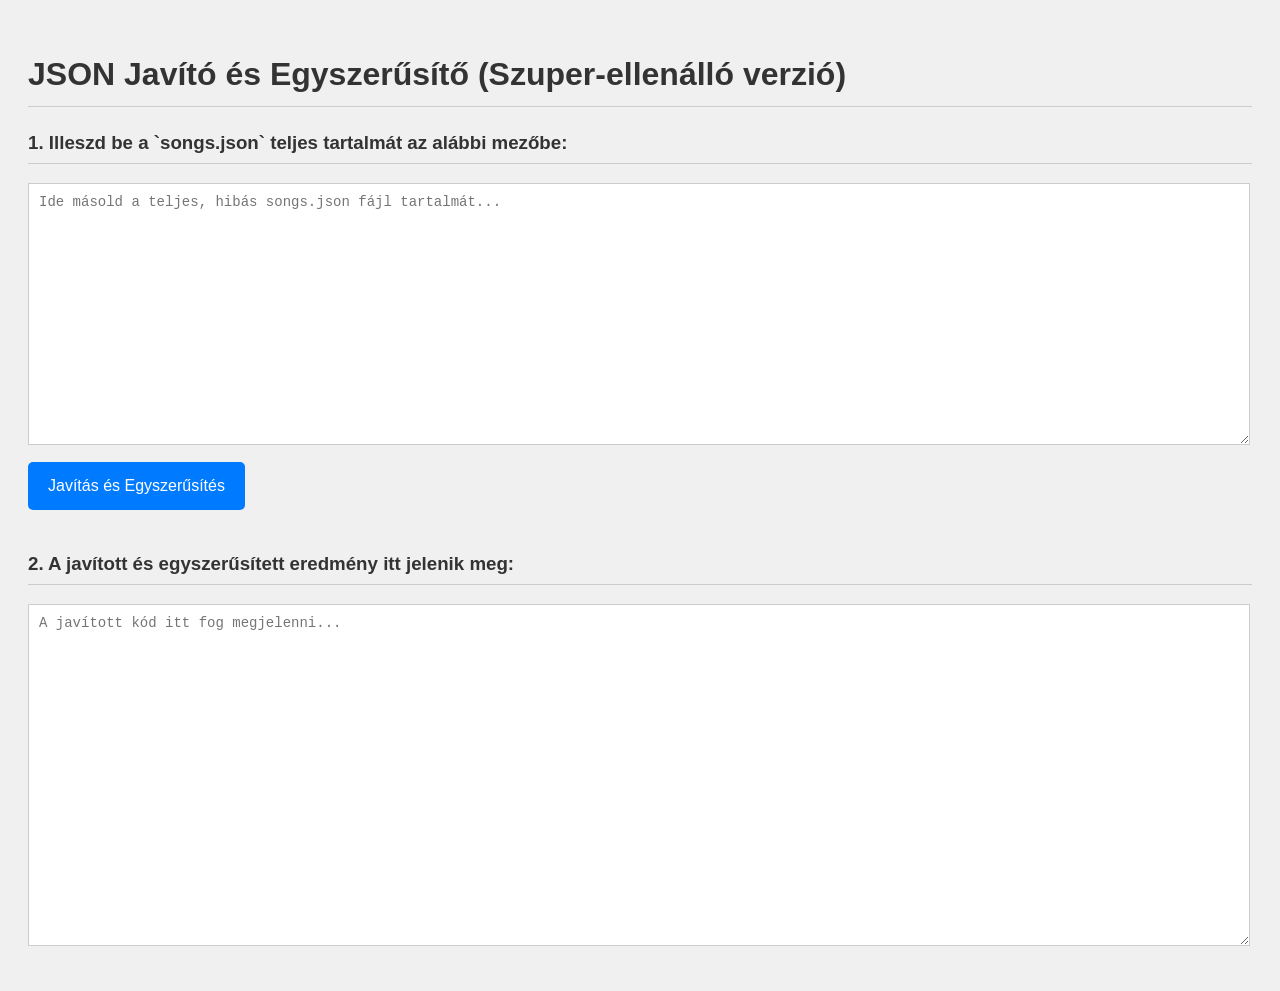
<file: assets/javito.html>
<!DOCTYPE html>
<html lang="hu">
<head>
    <meta charset="UTF-8">
    <title>JSON Javító és Egyszerűsítő (Szuper-ellenálló)</title>
    <style>
        body { font-family: sans-serif; background-color: #f0f0f0; padding: 20px; line-height: 1.6; }
        h1, h3 { color: #333; border-bottom: 1px solid #ccc; padding-bottom: 5px; }
        textarea { width: 98%; margin-bottom: 10px; border: 1px solid #ccc; padding: 10px; font-family: monospace; font-size: 14px; }
        button { background-color: #007bff; color: white; padding: 15px 20px; border: none; cursor: pointer; font-size: 16px; border-radius: 5px; }
        button:hover { background-color: #0056b3; }
        #status { font-weight: bold; padding: 10px; border-radius: 5px; }
        .success { color: #155724; background-color: #d4edda; border: 1px solid #c3e6cb; }
        .error { color: #721c24; background-color: #f8d7da; border: 1px solid #f5c6cb; }
    </style>
</head>
<body>

    <h1>JSON Javító és Egyszerűsítő (Szuper-ellenálló verzió)</h1>

    <h3>1. Illeszd be a `songs.json` teljes tartalmát az alábbi mezőbe:</h3>
    <textarea id="inputJson" rows="15" placeholder="Ide másold a teljes, hibás songs.json fájl tartalmát..."></textarea>

    <button onclick="processJson()">Javítás és Egyszerűsítés</button>
    <div id="status"></div>

    <h3>2. A javított és egyszerűsített eredmény itt jelenik meg:</h3>
    <textarea id="outputJson" rows="20" readonly placeholder="A javított kód itt fog megjelenni..."></textarea>

    <script>
        function processJson() {
            const statusEl = document.getElementById('status');
            const outputEl = document.getElementById('outputJson');
            let rawData = document.getElementById('inputJson').value.trim();

            statusEl.textContent = "Feldolgozás...";
            statusEl.className = "";
            outputEl.value = "";

            if (!rawData) {
                statusEl.textContent = "Hiba: A bemeneti mező üres!";
                statusEl.className = 'error';
                return;
            }

            // --- JAVÍTOTT, SZUPER-ELLENÁLLÓ FELDOLGOZÓ ---
            try {
                // 1. lépés: Megpróbáljuk a "piszkos" JSON-t objektumokra bontani, figyelmen kívül hagyva a vesszőket.
                // A `split` egy trükkös módja a `{...}` blokkok elkülönítésének.
                const objects = rawData.match(/{[^}]+}/g);
                if (!objects) {
                    throw new Error("Nem sikerült dal objektumokat találni a bemeneti szövegben.");
                }
                
                let songsData = objects.map(objStr => JSON.parse(objStr));

                // 2. lépés: Kategória-átalakítás és egyszerűsítés
                const INT_HARD_ROCK_BANDS = new Set(["Deep Purple", "Led Zeppelin", "AC/DC", "Guns N' Roses", "Scorpions", "Bon Jovi", "Metallica", "Black Sabbath", "Van Halen", "Europe", "Judas Priest", "Motörhead", "Manowar", "Pantera", "Iron Maiden", "Ozzy Osbourne", "Dio", "Slayer", "Megadeth", "Anthrax"]);
                const simplifiedSongs = [];

                for (const song of songsData) {
                    const artist = song["Előadó"] || song["Elõadó"];
                    if (!artist || !song["URI"]) continue;

                    const original_category = song["Kategória"];
                    const year = song["Megjelenési év"];
                    let new_category = original_category;
                    
                    if (["HU", "HURO1", "MR0"].includes(original_category)) {
                        new_category = (year && parseInt(year, 10) <= 2000) ? "HU_ROCK_PRE_2000" : "HU_ROCK_POST_2000";
                    } else if (["HURO2", "MR1"].includes(original_category)) {
                        new_category = "HU_ROCK_POST_2000";
                    }

                    if (INT_HARD_ROCK_BANDS.has(artist) || ["IHR", "NM"].includes(original_category)) {
                        new_category = "INT_HARD_ROCK";
                    }
                    
                    simplifiedSongs.push({
                        "Előadó": artist,
                        "Dal címe": song["Dal címe"],
                        "Megjelenési év": year,
                        "Kategória": new_category,
                        "URI": song["URI"]
                    });
                }
                
                // 3. lépés: A tiszta, helyes formátumú JSON kiírása
                outputEl.value = JSON.stringify(simplifiedSongs, null, 2);
                statusEl.textContent = `SIKER! ${simplifiedSongs.length} dal sikeresen feldolgozva és egyszerűsítve. Most már kimásolhatod az eredményt.`;
                statusEl.className = 'success';

            } catch (e) {
                statusEl.textContent = `Végzetes hiba történt: ${e.message}. Ez azt jelenti, hogy a JSON fájlban valahol egy idézőjel, kettőspont vagy kapcsos zárójel hiányzik.`;
                statusEl.className = 'error';
            }
        }
    </script>

</body>
</html>
</file>
<file: style.css>
/* ========================================== */
/* ROBAMUSIC - VÉGLEGES, ARÁNYOS NEON STYLE   */
/* ========================================== */

/* Általános stílusok */
body {
    font-family: 'Arial', sans-serif;
    margin: 0;
    padding: 20px 10px; /* Biztonsági margó a képernyő szélein */
    background-color: #1a1a2e; /* Sötétkék alap */
    color: #e0e0e0;
    display: flex;
    justify-content: center;
    align-items: center;
    min-height: 100vh;
    box-sizing: border-box;
    overflow-y: auto; /* Ha a képernyő túl kicsi, engedélyezi az egész oldal görgetését */
    position: relative;
}

/* Kék-lila radial gradiens háttéreffektus */
body::before {
    content: '';
    position: absolute;
    top: 0;
    left: 0;
    width: 100%;
    height: 100%;
    background: radial-gradient(circle at top left, rgba(0, 255, 255, 0.15), transparent 50%),
                radial-gradient(circle at bottom right, rgba(255, 0, 255, 0.15), transparent 50%);
    opacity: 0.8;
    z-index: -1;
}

/* Képernyő elrejtése */
.hidden {
    display: none !important;
}

/* Játék konténer (A központi neon kártya) */
.game-container {
    width: 100%;
    max-width: 420px; /* PC-n is megmarad a szép telefonos kártya forma */
    height: auto;
    min-height: 520px; /* Kisebb laptopokon is kényelmesen elfér */
    max-height: 90vh; /* Megakadályozza, hogy túlnyúljon a képernyőn */
    padding: 20px;
    background-color: rgba(15, 15, 29, 0.95);
    border-radius: 20px;
    box-shadow: 0 0 30px rgba(0, 255, 255, 0.25), 
                0 0 60px rgba(255, 0, 255, 0.15);
    border: 1px solid rgba(0, 255, 255, 0.3);
    text-align: center;
    display: flex;
    flex-direction: column;
    justify-content: space-between; /* Elemek elosztása fentről lefelé */
    align-items: center;
    box-sizing: border-box;
    position: relative; /* Megszünteti az abszolút elcsúszást */
}

/* Golyóálló Logó beállítás */
.logo {
    width: 100%;
    display: flex;
    justify-content: center;
    align-items: center;
    margin-bottom: 5px;
    flex-shrink: 0; /* Megakadályozza a logó összenyomását */
}

.logo img {
    width: 140px !important; /* Kicsit visszafogottabb méret, hogy több hely maradjon */
    max-width: 70% !important;
    height: auto !important;
    filter: drop-shadow(0 0 8px rgba(0, 255, 255, 0.5));
}

/* Címek és Szövegek */
.screen-title {
    font-size: 1.25em;
    color: #00ffff;
    text-shadow: 0 0 8px rgba(0, 255, 255, 0.6);
    margin-top: 0;
    margin-bottom: 5px;
    font-weight: bold;
    text-transform: uppercase;
    letter-spacing: 1px;
    flex-shrink: 0;
}

h3.setting-category {
    font-size: 1em;
    color: #ff00ff;
    text-shadow: 0 0 6px rgba(255, 0, 255, 0.5);
    margin-top: 12px;
    margin-bottom: 6px;
    text-align: center;
    width: 90%;
}

/* Rugalmas középső tartalom */
.scrollable-content {
    flex-grow: 1; /* Kitölti a maradék helyet a logó és az alsó gombok között */
    width: 100%;
    overflow-y: auto; /* Itt görgethetők a kategóriák, ha nem férnek ki */
    margin: 8px 0;
    padding: 5px 0;
    box-sizing: border-box;
    display: flex;
    flex-direction: column;
    align-items: center;
}

/* Görgetősáv dizájn */
.scrollable-content::-webkit-scrollbar {
    width: 6px;
}
.scrollable-content::-webkit-scrollbar-track {
    background: rgba(0,0,0,0.1);
}
.scrollable-content::-webkit-scrollbar-thumb {
    background: rgba(0, 255, 255, 0.3);
    border-radius: 3px;
}

/* Gombok alap neon stílusa */
button {
    width: 90%;
    padding: 12px 20px;
    border: 1px solid rgba(0, 255, 255, 0.4);
    border-radius: 30px;
    font-size: 0.9em;
    font-weight: bold;
    cursor: pointer;
    background: rgba(0, 0, 0, 0.6);
    color: #fff;
    display: flex;
    align-items: center;
    justify-content: center;
    gap: 10px;
    transition: all 0.3s ease;
    box-shadow: 0 0 10px rgba(0, 255, 255, 0.1);
    margin-bottom: 5px;
    flex-shrink: 0; /* Megakadályozza, hogy a gombok összenyomódjanak */
}

button img {
    width: 16px;
    height: 16px;
}

button:not(:disabled):hover {
    transform: translateY(-2px);
    border-color: #ff00ff;
    box-shadow: 0 0 15px rgba(255, 0, 255, 0.6), 0 0 5px rgba(0, 255, 255, 0.4);
    background: linear-gradient(45deg, rgba(0, 255, 255, 0.1), rgba(255, 0, 255, 0.1));
}

/* Aktív / Kiválasztott beállítás gomb */
.setting-option-button.selected {
    background: linear-gradient(45deg, #00ff99, #00ffff);
    color: #0f0f1d;
    border-color: #00ff99;
    box-shadow: 0 0 15px rgba(0, 255, 153, 0.6);
}

.setting-option-button.selected:hover {
    background: linear-gradient(45deg, #00ffff, #00ff99);
}

/* Indítás gomb */
.start-game-button {
    background: linear-gradient(45deg, #00ffff, #ff00ff) !important;
    color: white !important;
    border: none !important;
    box-shadow: 0 0 15px rgba(0, 255, 255, 0.4) !important;
}

.start-game-button:not(:disabled):hover {
    box-shadow: 0 0 25px rgba(255, 0, 255, 0.8) !important;
}

/* Inaktív gomb */
button:disabled {
    background-color: #222 !important;
    border-color: #444 !important;
    color: #555 !important;
    cursor: not-allowed;
    opacity: 0.5;
    box-shadow: none !important;
}

/* Vissza gomb */
.back-to-main-menu-button {
    background-color: rgba(255, 255, 255, 0.05);
    border-color: rgba(255, 255, 255, 0.2);
    margin-top: 5px;
}

/* App státusz és üzenetek */
#appStatus, #playbackStatusMessage {
    font-size: 0.8em;
    color: #888;
}

/* Játék vezérlők */
.game-controls {
    width: 90%;
    display: flex;
    flex-direction: column;
    gap: 8px;
    align-items: center;
    margin-top: 10px;
}

#remainingTimeSlider {
    width: 90%;
    height: 6px;
    background: #222;
    border: 1px solid rgba(0, 255, 255, 0.3);
    border-radius: 5px;
}

/* Helyes válasz panel */
.answer-reveal-panel {
    background-color: rgba(26, 26, 46, 0.8);
    border: 1px solid rgba(0, 255, 255, 0.2);
    padding: 15px;
    border-radius: 8px;
    margin-top: 10px;
    width: 90%;
    text-align: left;
    box-sizing: border-box;
}

.answer-reveal-panel h3 {
    text-align: center;
    color: #00ffff;
    margin-top: 0;
}

.revealed-value {
    font-weight: bold;
    color: #00ff99;
}

.self-assessment-group {
    display: flex;
    flex-direction: column;
    gap: 8px;
    margin: 12px 0;
    border-top: 1px solid #333;
    padding-top: 10px;
}

/* Eredmény képernyő */
.results-display {
    width: 90%;
    background-color: rgba(26, 26, 46, 0.8);
    border: 1px solid rgba(0, 255, 255, 0.3);
    padding: 20px;
    border-radius: 10px;
    box-sizing: border-box;
}

.current-score {
    font-size: 2.8em;
    font-weight: bold;
    color: #00ffff;
    text-shadow: 0 0 10px rgba(0, 255, 255, 0.5);
    margin: 10px 0;
}
</file>
